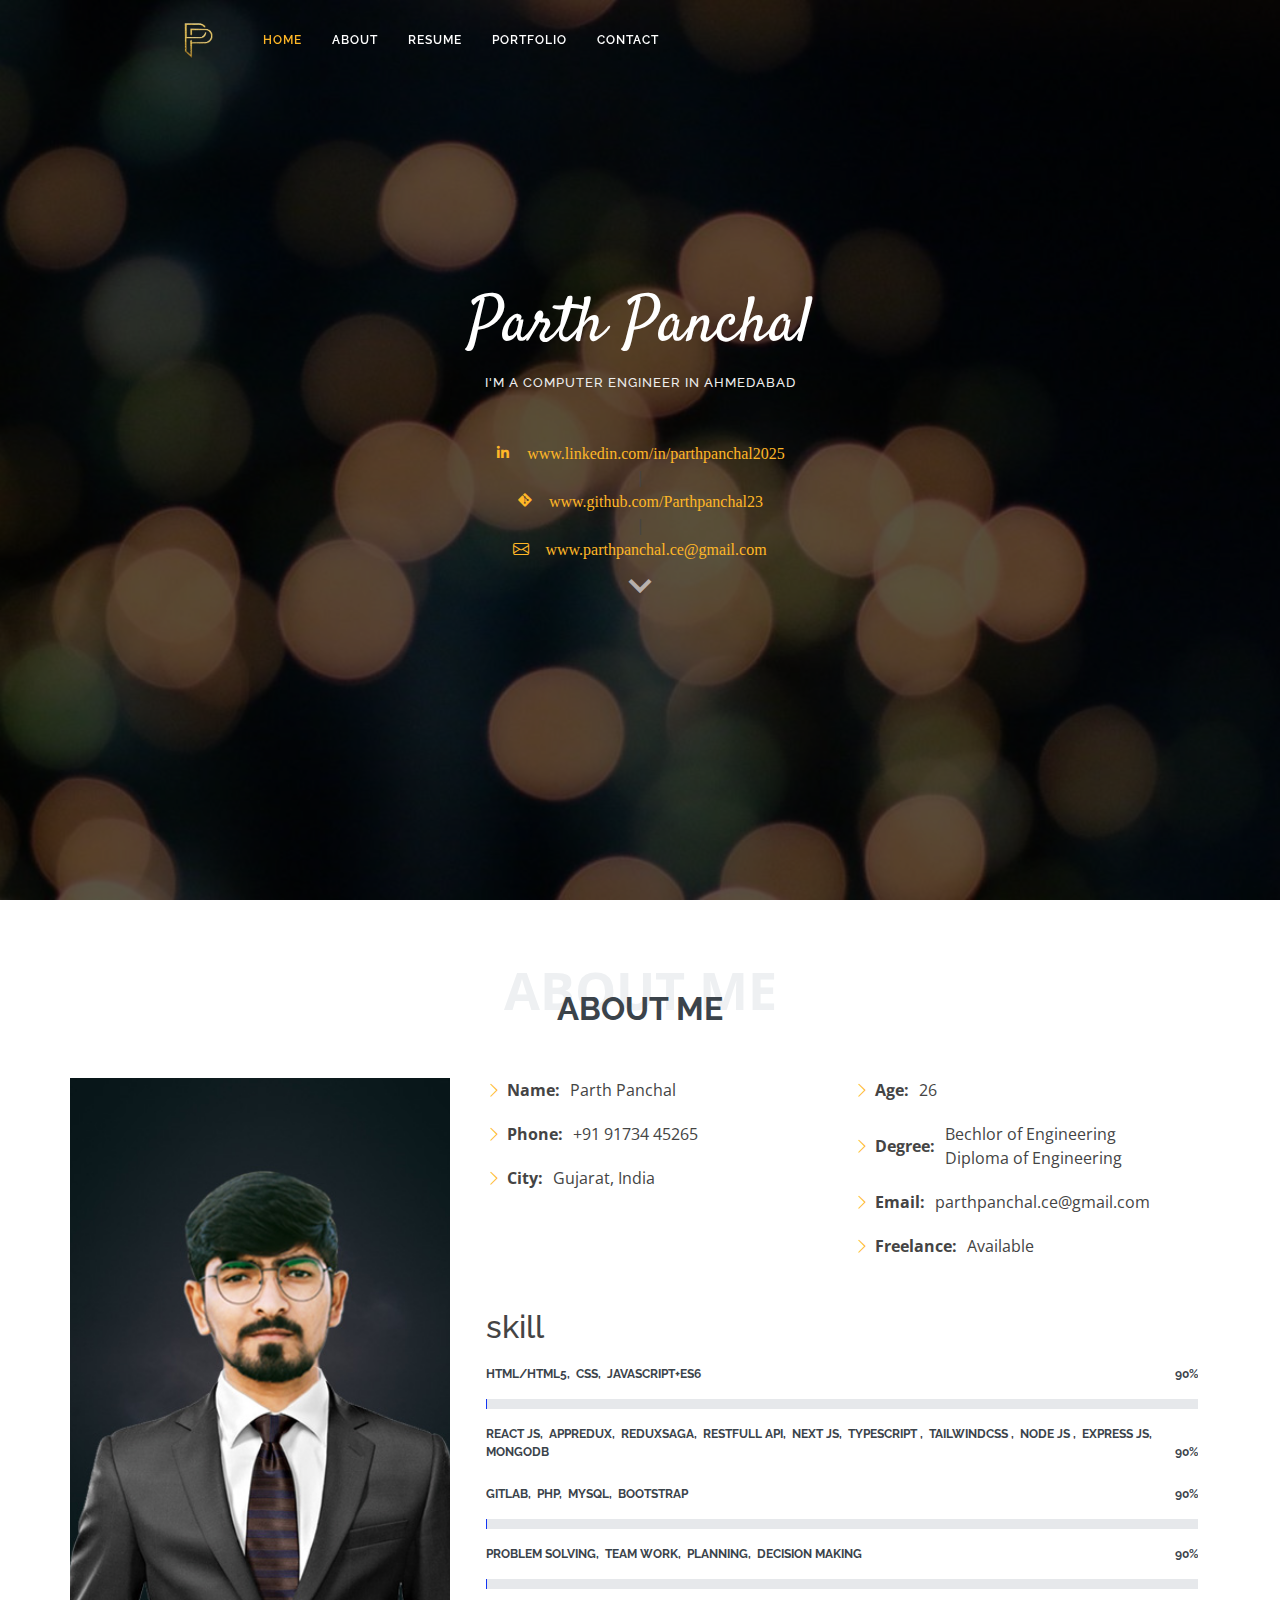
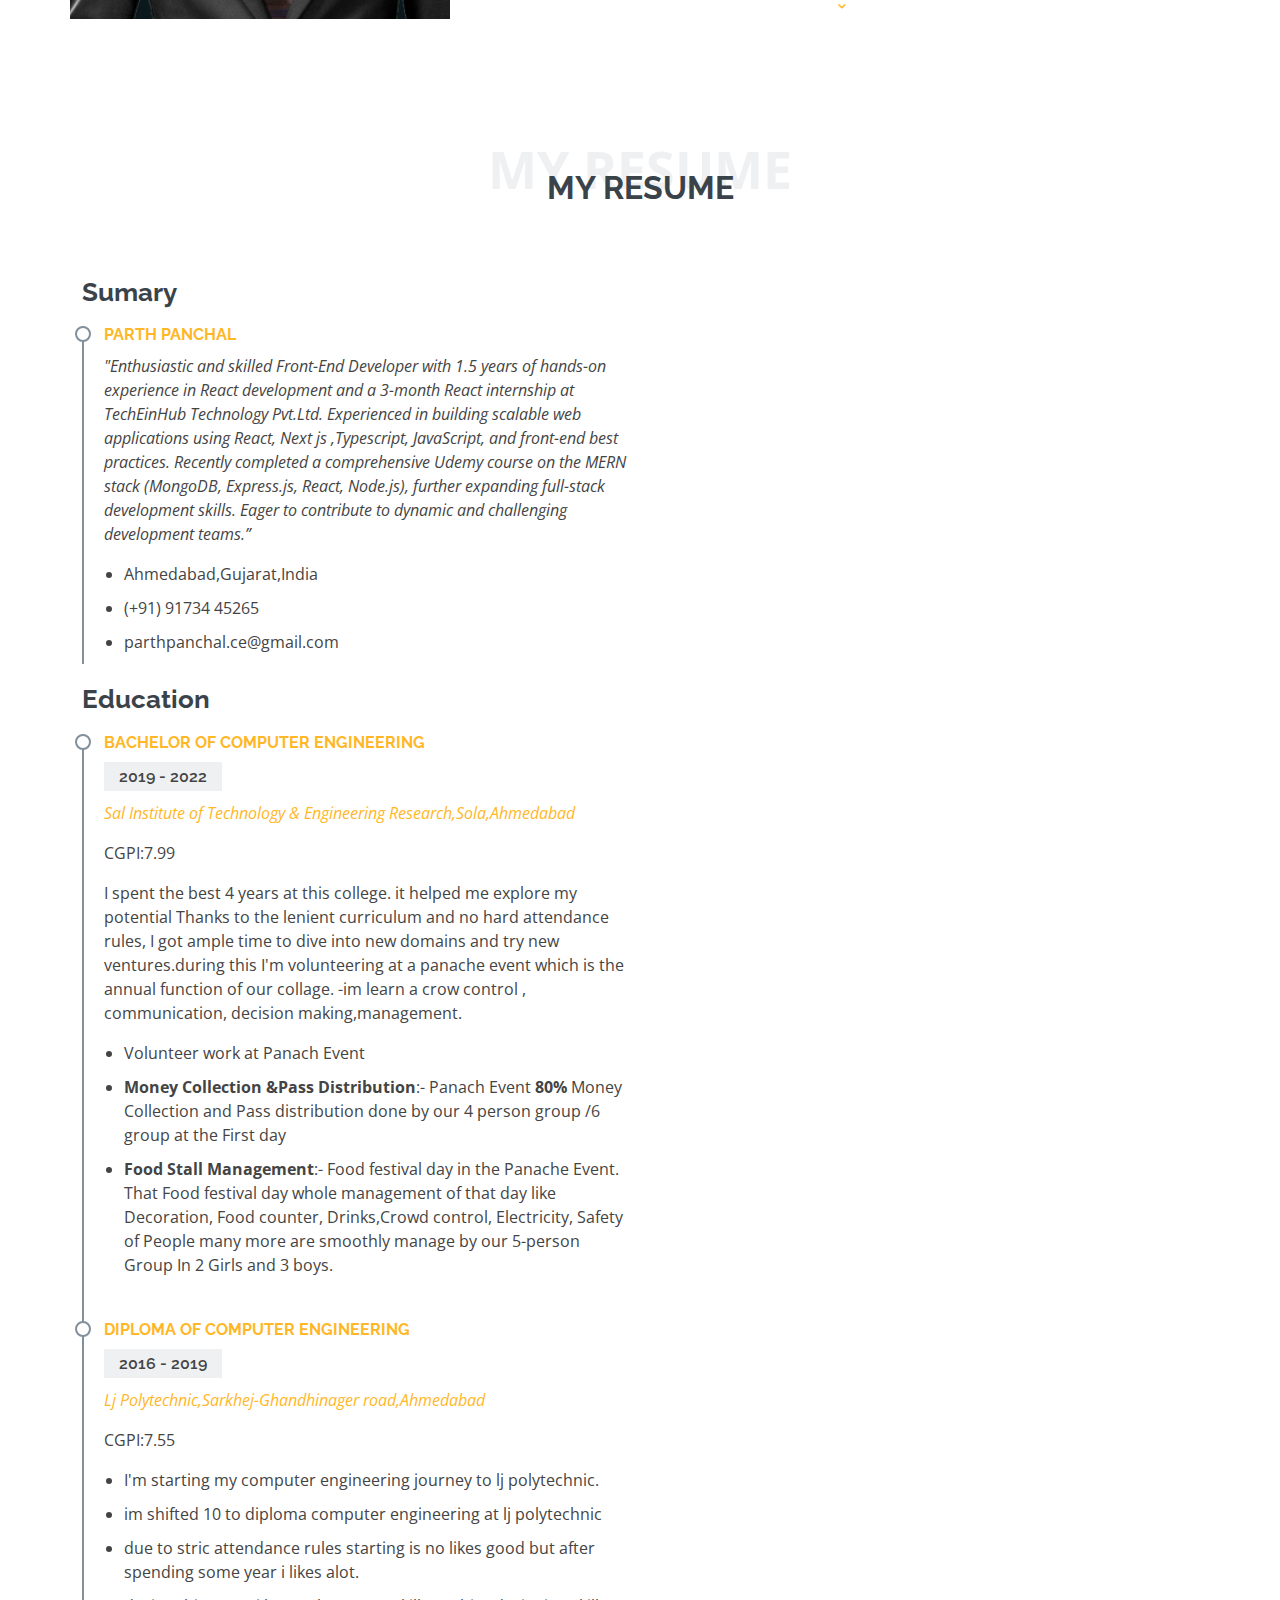
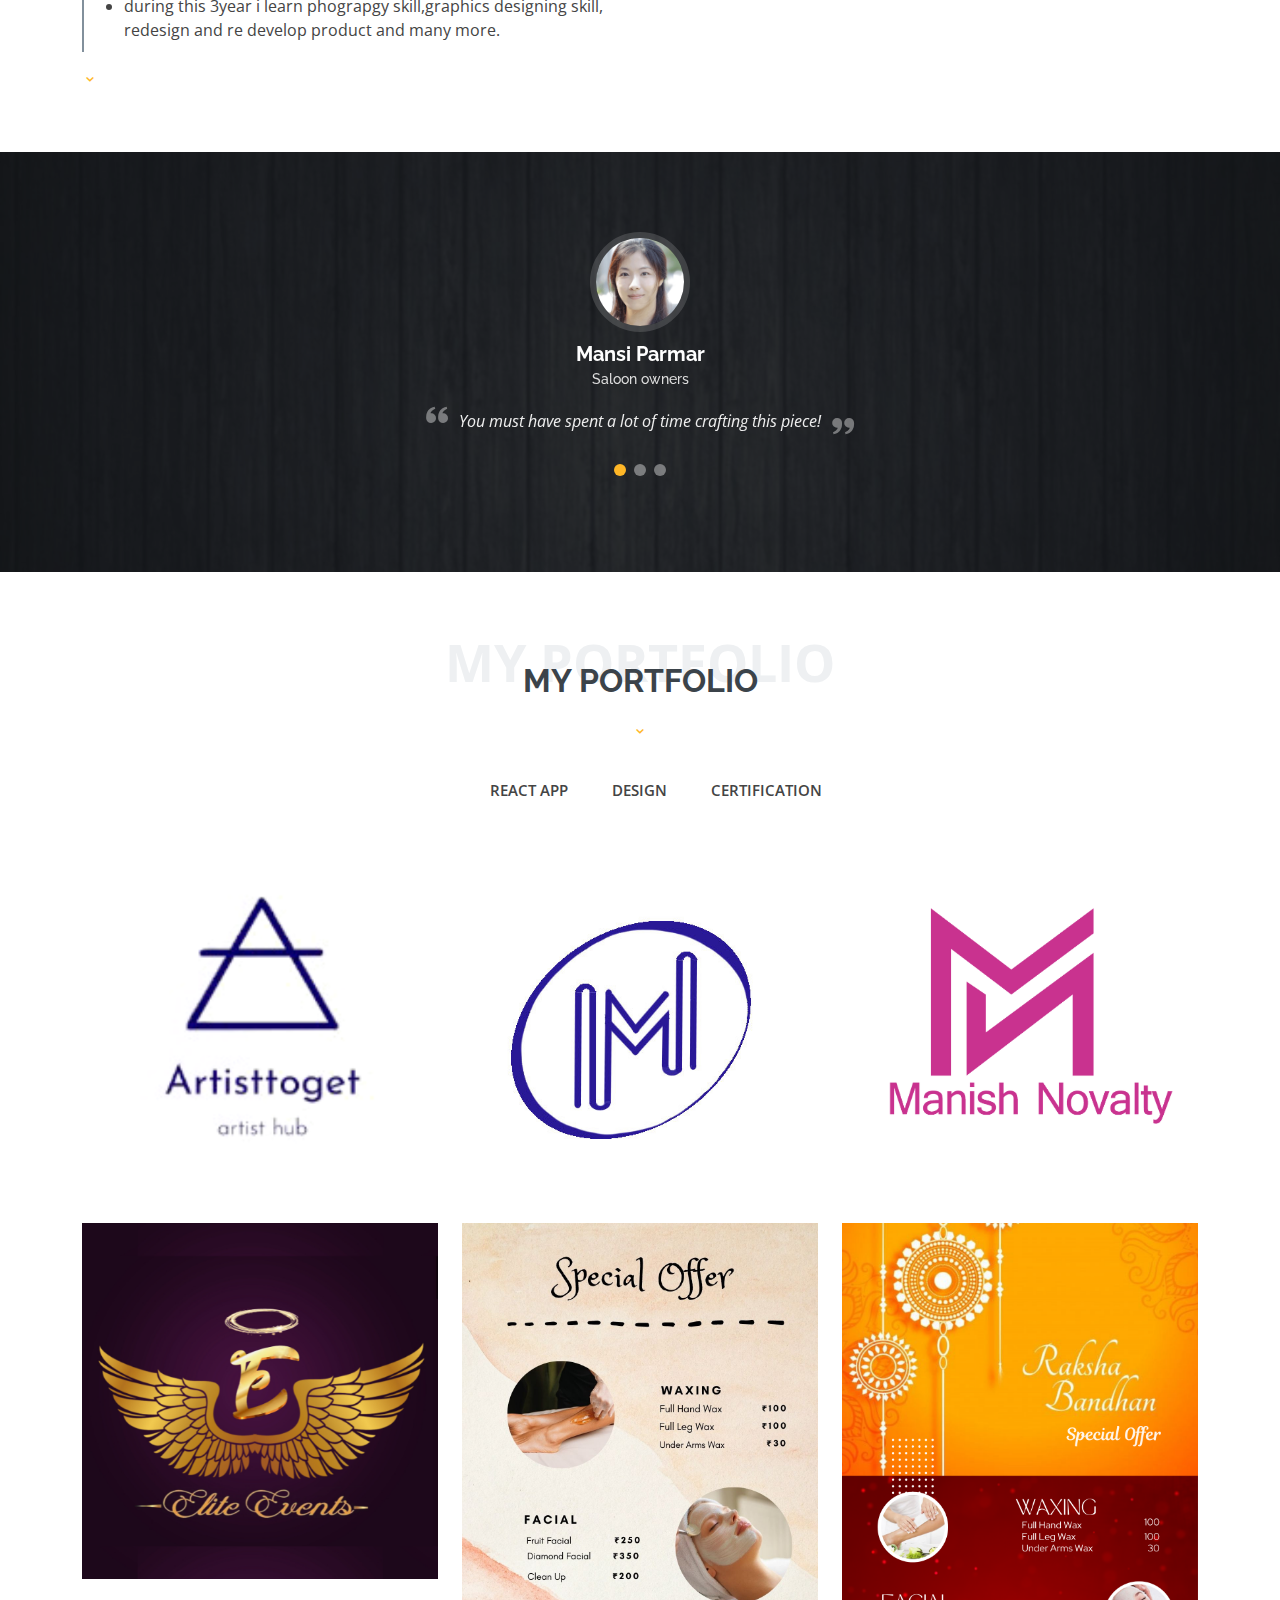
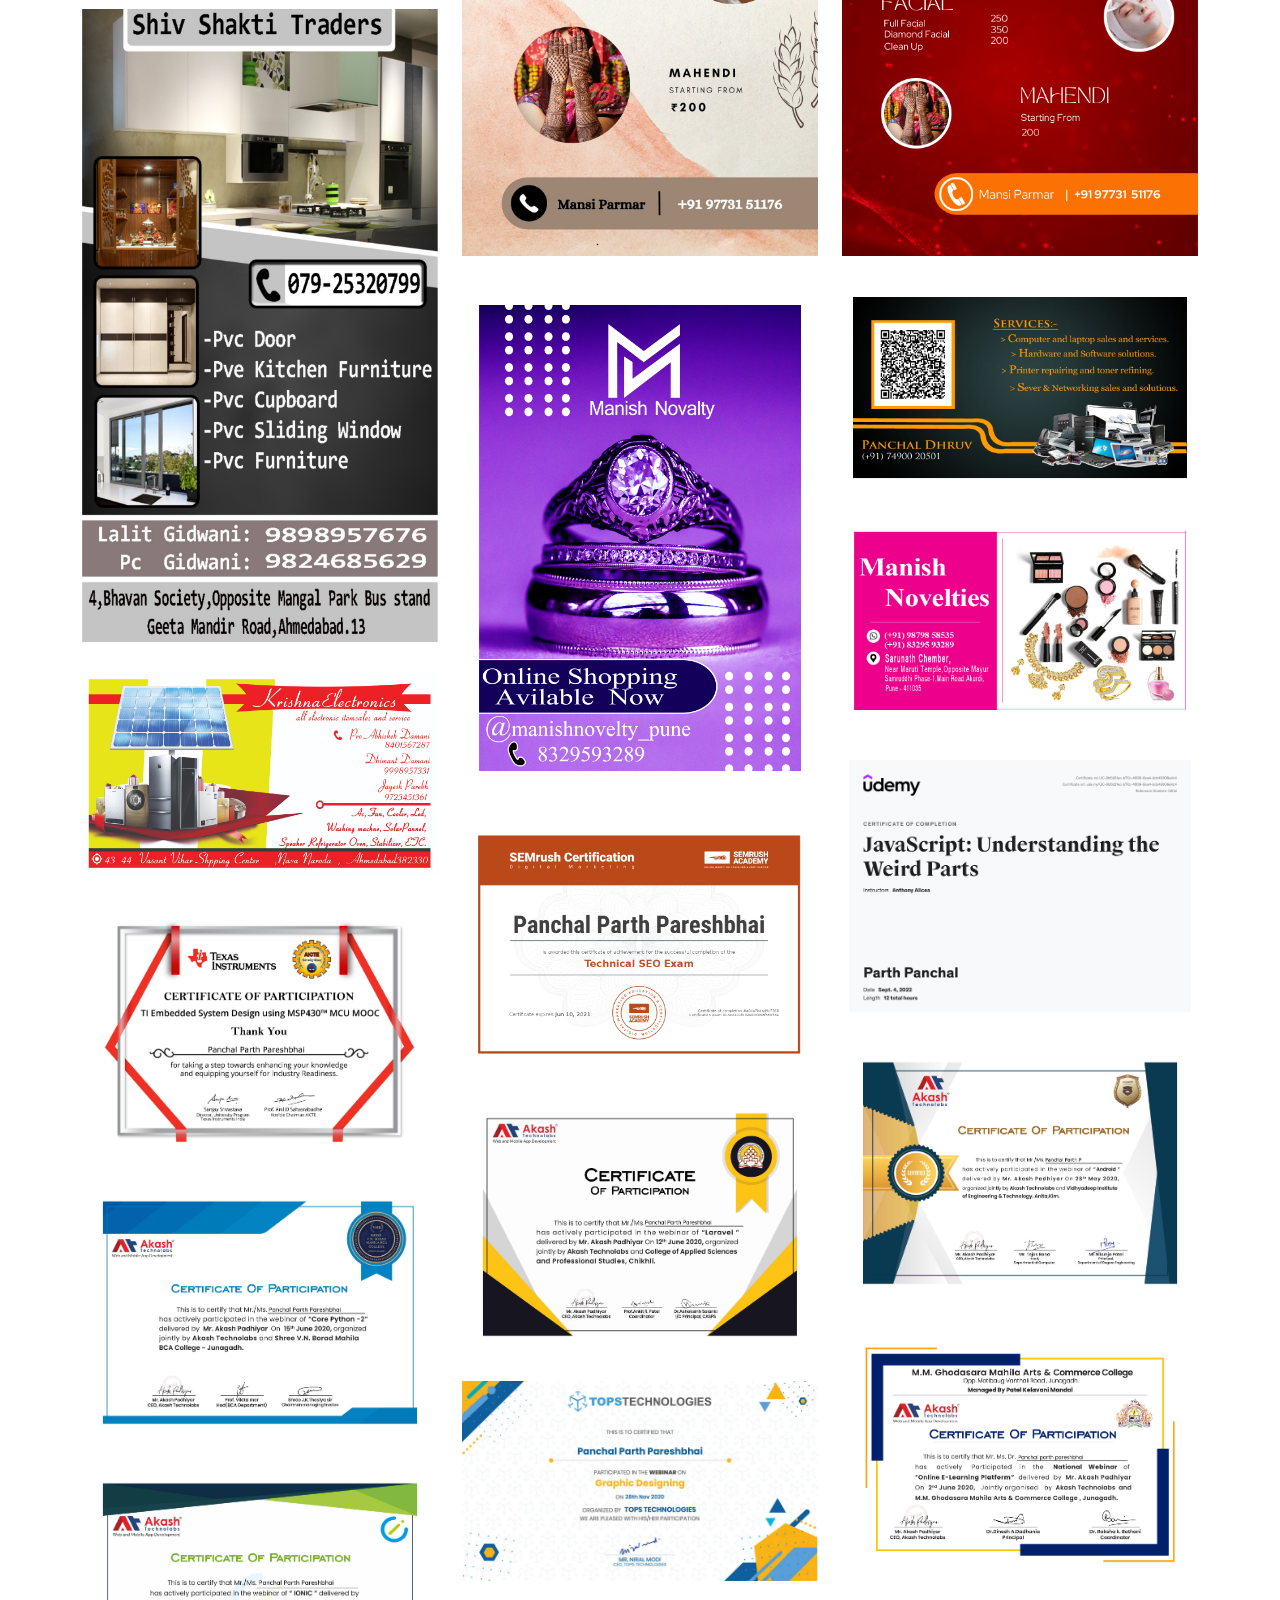
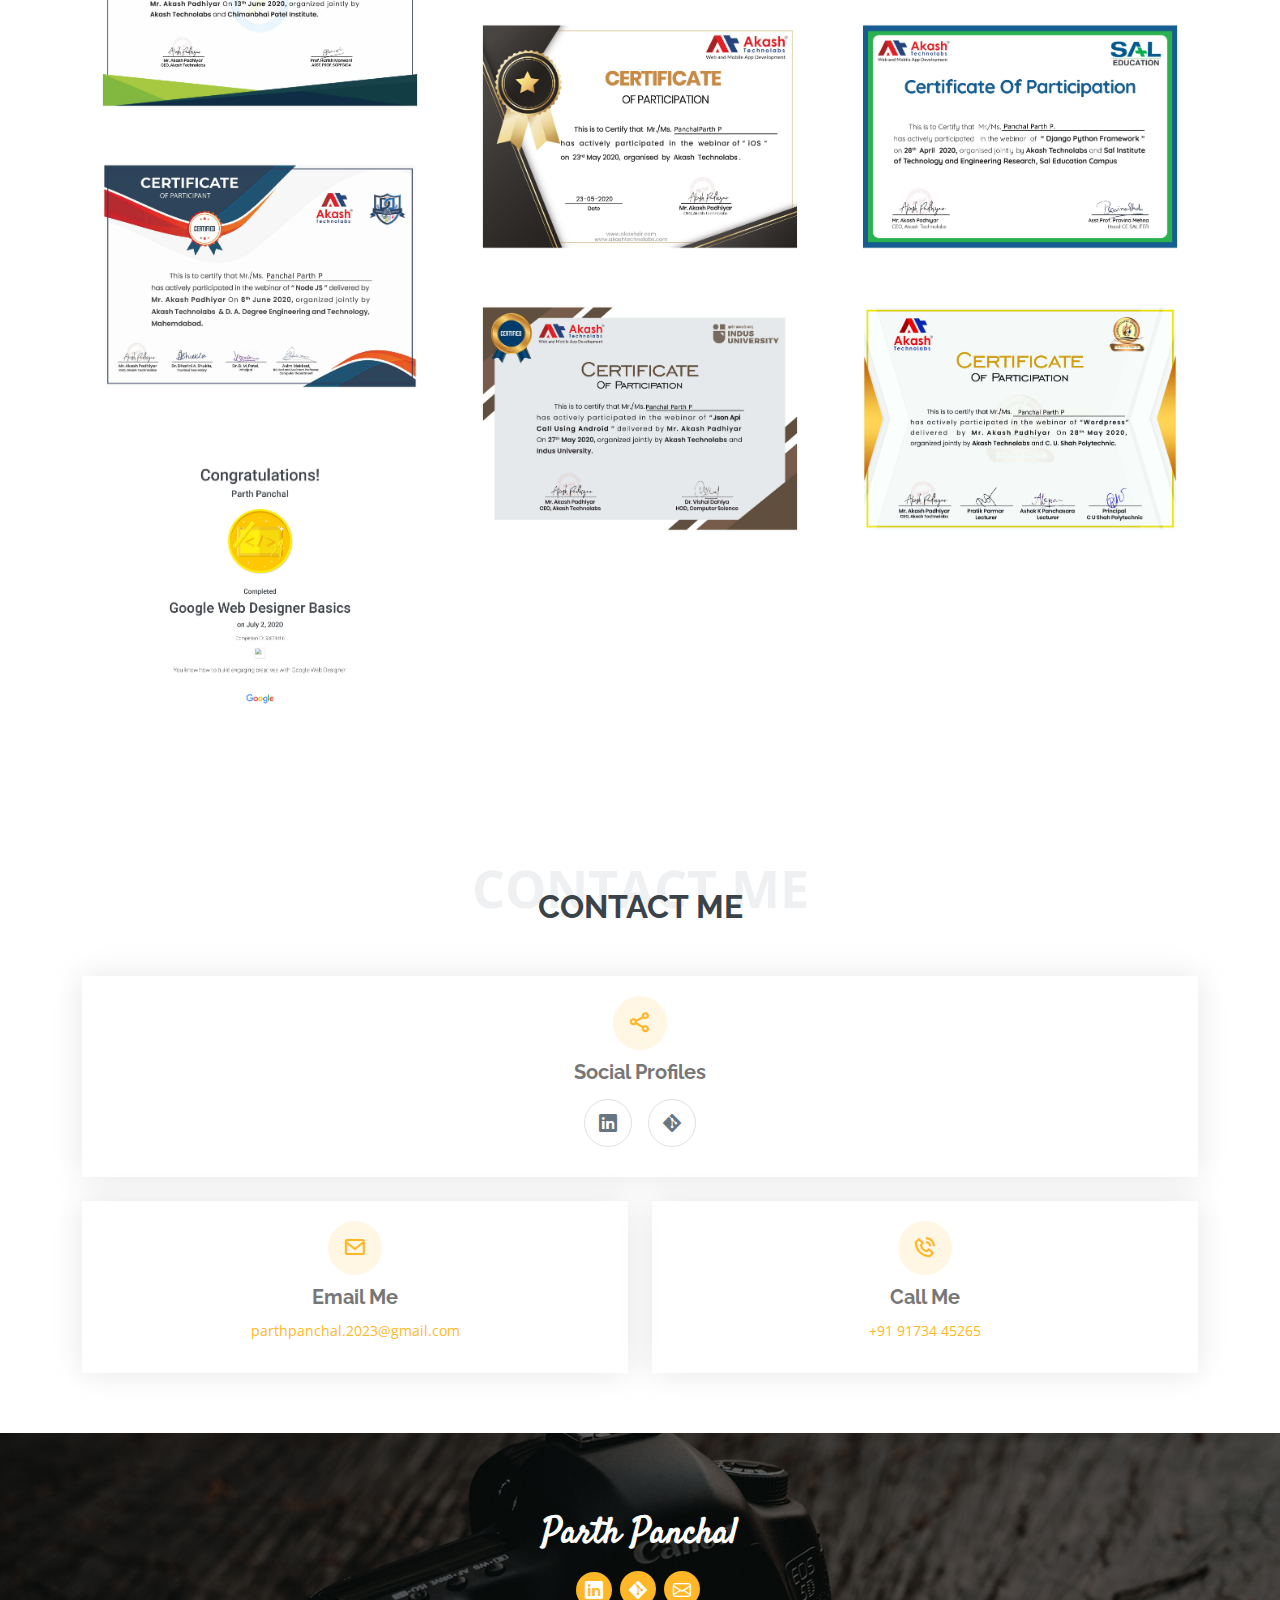
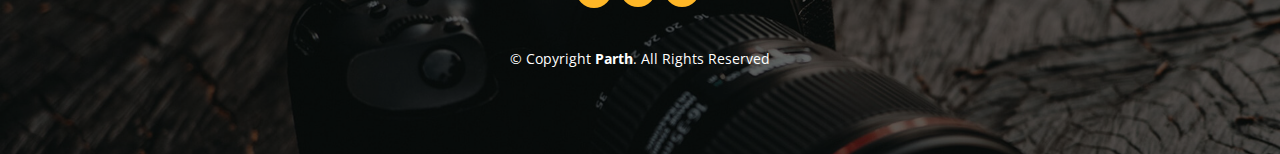
<file: index.html>
<!DOCTYPE html>
<html lang="en">
 
<head>
  <meta charset="utf-8">
  <meta content="width=device-width, initial-scale=1.0" name="viewport">

  <title>Parth Panchal</title>
  <meta content="" name="description">
  <meta content="React,NextJs,Node Js,Typescript,Javascipt,Tailwindcss,developer,Ahmedabad" name="keywords">

  <!-- Favicons -->
  <link href="assets/img/favicon.png" rel="icon">
  <link href="assets/img/apple-touch-icon.png" rel="apple-touch-icon">

  <!-- Google Fonts -->
  <link href="https://fonts.googleapis.com/css?family=Open+Sans:300,300i,400,400i,600,600i,700,700i|Raleway:300,300i,400,400i,500,500i,600,600i,700,700i|Satisfy" rel="stylesheet">

  <!-- Vendor CSS Files -->
  <link href="assets/vendor/bootstrap/css/bootstrap.min.css" rel="stylesheet">
  <link href="assets/vendor/bootstrap-icons/bootstrap-icons.css" rel="stylesheet">
  <link href="assets/vendor/boxicons/css/boxicons.min.css" rel="stylesheet">
  <link href="assets/vendor/glightbox/css/glightbox.min.css" rel="stylesheet">
  <link href="assets/vendor/swiper/swiper-bundle.min.css" rel="stylesheet">

  <!--  Main CSS File -->
  <link href="assets/css/style.css" rel="stylesheet">

</head>

<body oncontextmenu="return false">

  <!-- ======= Header ======= -->
  <header id="header" class="fixed-top d-flex justify-content-center align-items-center header-transparent">

    <nav id="navbar" class="navbar">
      <ul>
        <img src="assets/img/favicon.png" class="testimonial-img" alt="" height="10%" width="10%">
        <li><a class="nav-link scrollto active" href="#hero">Home</a></li>
        <li><a class="nav-link scrollto" href="#about">About</a></li>
        <li><a class="nav-link scrollto" href="#resume">Resume</a></li>
        <!-- <li><a class="nav-link scrollto" href="#services">Services</a></li> -->
        <li><a class="nav-link scrollto " href="#portfolio">Portfolio</a></li>
        <li><a class="nav-link scrollto" href="#contact">Contact</a></li>
      </ul>
      <i class="bi bi-list mobile-nav-toggle"></i>
    </nav><!-- .navbar -->

  </header><!-- End Header -->

  <!-- ======= Hero Section ======= -->
  <section id="hero">
    <div class="hero-container">
      <h1>Parth Panchal</h1>
      <h2>I'm a Computer Engineer In Ahmedabad</h2>
        <a href="http://www.linkedin.com/in/parthpanchal2025" class="linkedin"><i class="bx bxl-linkedin">&nbsp www.linkedin.com/in/parthpanchal2025</i></a>|
        <a href="http://github.com/Parthpanchal23" class="git"><i class="bx bxl-git">&nbsp www.github.com/Parthpanchal23</i></a>|
        <a href="mailto:www.parthpanchal.ce@gmail.com" class="gmail"><i class="bx bi-envelope">&nbsp www.parthpanchal.ce@gmail.com</i></a>
        <a href="#about" class="btn-scroll scrollto" title="Scroll Down"><i class="bx bx-chevron-down"></i></a>
       
    </div>
    
  </section><!-- End Hero -->

  <main id="main">

    <!-- ======= About Me Section ======= -->
    <section id="about" class="about">
      <div class="container">

        <div class="section-title">
          <span>About Me</span>
          <h2>About Me</h2>
      
        </div>

        <div class="row">
          <div class="image col-lg-4 d-flex align-items-stretch justify-content-center justify-content-lg-start"></div>
          <div class="col-lg-8 d-flex flex-column align-items-stretch">
            <div class="content ps-lg-4 d-flex flex-column justify-content-center">
              <div class="row">
                <div class="col-lg-6">
                  <ul>
                    <li><i class="bi bi-chevron-right"></i> <strong>Name:</strong> <span>Parth Panchal</span></li>
                    <li><i class="bi bi-chevron-right"></i> <strong>Phone:</strong> <span>+91 91734 45265</span></li>
                    <li><i class="bi bi-chevron-right"></i> <strong>City:</strong> <span>Gujarat, India</span></li>
                  </ul>
                </div>
                <div class="col-lg-6">
                  <ul>
                    <li><i class="bi bi-chevron-right"></i> <strong>Age:</strong> <span ><p id="displayDate"></p> </span>
                      <script>
                        let currentdate = new Date();
                        let BOD = new Date('2000-11-22');
                        let yeardiff = currentdate.getFullYear() - BOD.getFullYear(); 
                        document.getElementById('displayDate').innerText=`${yeardiff}`;
                      </script>
                    </li>
                    <li><i class="bi bi-chevron-right"></i> <strong>Degree:</strong> <span>Bechlor of Engineering<br>Diploma of Engineering</span></li>
                    <li><i class="bi bi-chevron-right"></i> <strong>Email:</strong> <span>parthpanchal.ce@gmail.com</span></li>
                    <li><i class="bi bi-chevron-right"></i> <strong>Freelance:</strong> <span>Available</span></li>
                  </ul>
                </div>
              </div>
             
            </div><!-- End .content-->

            <div class="skills-content ps-lg-4">

              <h2>skill</h2>
              <div class="progress">
                <span class="skill">HTML/HTML5,&nbsp Css,&nbsp Javascript+Es6 <i class="val">90%</i></span>
                <div class="progress-bar-wrap">
                  <div class="progress-bar" role="progressbar" aria-valuenow="90" aria-valuemin="0" aria-valuemax="100"></div>
                </div>
              </div>

              <div class="progress ">
                <span class="skill">React js,&nbsp Appredux,&nbsp ReduxSaga,&nbsp RestFull APi,&nbsp Next js,&nbsp Typescript ,&nbsp Tailwindcss ,&nbsp Node js ,&nbsp Express js,&nbsp Mongodb<i class="val">90%</i></span>
                <div class="progress-bar-wrap">
                  <div class="progress-bar" role="progressbar" aria-valuenow="90" aria-valuemin="0" aria-valuemax="100"></div>
                </div>
              </div>

              <div class="progress ">
                <span class="skill">Gitlab,&nbsp PHP,&nbsp Mysql,&nbsp Bootstrap<i class="val">90%</i></span>
                <div class="progress-bar-wrap">
                  <div class="progress-bar" role="progressbar" aria-valuenow="90" aria-valuemin="0" aria-valuemax="100"></div>
                </div>
              </div>

              <div class="progress ">
                <span class="skill">Problem Solving,&nbsp Team work,&nbsp Planning,&nbsp Decision Making<i class="val">90%</i></span>
                <div class="progress-bar-wrap">
                  <div class="progress-bar" role="progressbar" aria-valuenow="90" aria-valuemin="0" aria-valuemax="100"></div>
                </div>
              </div>

              <center><a href="#resume" class="btn-scroll scrollto" title="Scroll Down"><i class="bx bx-chevron-down"></i></a></center>
            </div>
            
          </div>
        </div>

      </div>
    </section><!-- End About Me Section -->

    <!-- ======= My Resume Section ======= -->
    <section id="resume" class="resume">
      <div class="container">

        <div class="section-title">
          <span>My Resume</span>
          <h2>My Resume</h2>
          <!-- <p>Sit sint consectetur velit quisquam cupiditate impedit suscipit alias</p> -->
        </div>

        <div class="row">
          <div class="col-lg-6">
            <h3 class="resume-title">Sumary</h3>
            <div class="resume-item pb-0">
              <h4>Parth Panchal</h4>
              <p><em>"Enthusiastic and skilled Front-End Developer with 1.5 years of hands-on experience in React development and a 3-month React internship at TechEinHub Technology Pvt.Ltd. Experienced in building scalable web applications using React, Next js ,Typescript, JavaScript, and front-end best practices. Recently completed a comprehensive Udemy course on the MERN stack (MongoDB, Express.js, React, Node.js), further expanding full-stack development skills. Eager to contribute to dynamic and challenging development teams.” </em></p>
              <p>
              <ul>
                <li >Ahmedabad,Gujarat,India</li>
                <li>(+91) 91734 45265</li>
                <li>parthpanchal.ce@gmail.com</li>
              </ul>
              </p>
            </div>

            <h3 class="resume-title">Education</h3>
            <div class="resume-item">
              <h4>Bachelor of Computer Engineering</h4>
              <h5>2019 - 2022</h5>
              <p><em><a href="https://www.sal.edu.in/" class="collage-link" title="Collage visiit">Sal Institute of Technology &amp; Engineering Research,Sola,Ahmedabad</a></em></p>
              <p>CGPI:7.99</p>
              <p>I spent the best 4 years at this college. it helped me explore my potential Thanks to the lenient curriculum and no hard attendance rules, I got ample time to dive into new domains and try new ventures.during this I'm volunteering at a panache event which is the annual function of our collage.
                 -im learn a crow control , communication, decision making,management.</p>
              <p><ul>
                <li>Volunteer work at Panach Event</li>
                <li><b>Money Collection &Pass Distribution</b>:- Panach Event <b>80% </b>Money Collection and Pass distribution done by our 4 person group /6 group at the First day</li>
                <li><b>Food Stall Management</b>:- Food festival day in the Panache Event. That Food festival day whole management of that day like Decoration, Food counter, Drinks,Crowd control, Electricity, Safety of People many more are smoothly manage by our 5-person Group In 2 Girls and 3 boys.</li>
              </ul></p>
            </div>
            <div class="resume-item">
              <h4>Diploma of Computer Engineering</h4>
              <h5>2016 - 2019</h5>
              <p><em><a href="https://ljku.edu.in/" class="collage-link" title="Collage visiit">Lj Polytechnic,Sarkhej-Ghandhinager road,Ahmedabad</a></em></p>
              <p>CGPI:7.55</p>
              <p>
                <ul>
                  <li>I'm starting my computer engineering journey to lj polytechnic.</li>
                  <li>im shifted 10 to diploma computer engineering at lj polytechnic </li>
                  <li> due to stric attendance rules starting is no likes good but after spending some year i likes alot.</li>
                  <li>during this 3year i learn phograpgy skill,graphics designing skill, redesign and re develop product and many more.</li>
                </ul>
              </p>
            </div>
          </div>
          <!-- <div class="col-lg-6">
            <h3 class="resume-title">Professional Experience/Internship</h3>
            <div class="resume-item">
              <h4>React js Trainee</h4>
              <h5>Jan,2022-Jun,2022</h5>
              <p><em>Ashapura softech Pvt.Ltd</em></p>
              <p>
              <ul>
                <li>Basic react concepts ,app redux, data-binding.</li>
                <li>Backend creation using  codeigniter framework in php.</li>
                <li>data fetch using axios  library.</li>
              </ul>
              </p>
            </div>
            <div class="resume-item">
              <h4>Web development Internship</h4>
              <h5>May,2021 - Jun2021</h5>
              <p><em>CreArt Solutions OPT PVT.Ltd</em></p>
              <p>
              <ul>
                <li>web development online mode internship</li>
                <li>Html,Css,Javascipt,Bootstrp-4,Core PHP</li>
                <li>After complition of inernship create Virtual Card using php</li>
              </ul>
              </p>
            </div>

            <h3 class="resume-title">Project</h3>
            <div class="resume-item">
              <h4><a href="portfolio-details.html" class="details-link" title="More Details">OM Artwork <i class="bx bx-link"></i></a></h4>
              <h5>Nov,2022 - Present</h5>
             
            </div>
            <div class="resume-item">
              <h4><a href="https://delightful-bienenstitch-6a4b1e.netlify.app" class="details-link" title="More Details">ArtistToget-Admin side <i class="bx bx-link"></i></a></h4>
              <h5>Jun,2022 - Oct,2022</h5>
              <p>Collage:-SAl</p>
              <p>Developed using html,css,React js,bootstrap for frontend and back using PHP with codeigniter frame work and Mysql database.</p>
            </div>
            
            <div class="resume-item">
              <h4><a href="portfolio-details.html" class="details-link" title="More Details">ArtistToget <i class="bx bx-link"></i></a></h4>
              <h5>Jan,2022 - May,2022</h5>
              <p><em>Ashapura softech Pvt.Ltd</em></p>
              <p>Collage:-SAl Institute of technology and engineering</p>
              <p>Developed using html,css,React js,bootstrap for frontend and back using PHPwith codeigniter frame work and Mysql database.</p>
            </div>
            
            <div class="resume-item">
              <h4><a href="portfolio-details.html" class="details-link" title="More Details">ArtistToget <i class="bx bx-link"></i></a></h4>
              <h5>May,2018 - Mar,2019</h5>
              <p><em>Silverwing Pvt.Ltd</em></p>
              <p>Collage:-Lj Polytechnic</p>
              <p>devloped using HTML,CSS,JAVASCRIPT for front-end and backdend using core PHP</p>
            </div>
          </div> -->
          <a href="#testimonials" class="btn-scroll scrollto" title="Scroll Down"><i class="bx bx-chevron-down"></i></a>
          </div>

          <div class="col-lg-6">
           
        </div>

        
      </div>
    </section><!-- End My Resume Section -->

    <!-- ======= Testimonials Section ======= -->
    <section id="testimonials" class="testimonials">
      <div class="container position-relative">

        <div class="testimonials-slider swiper" data-aos="fade-up" data-aos-delay="100">
          <div class="swiper-wrapper">

            <div class="swiper-slide">
              <div class="testimonial-item">
                <img src="assets/img/testimonials/testimonials-2.jpg" class="testimonial-img" alt="">
                <h3>Mansi Parmar</h3>
                <h4>Saloon owners</h4>
                <p>
                  <i class="bx bxs-quote-alt-left quote-icon-left"></i>
                  You must have spent a lot of time crafting this piece!
                  <i class="bx bxs-quote-alt-right quote-icon-right"></i>
                </p>
              </div>
            </div><!-- End testimonial item -->

            <div class="swiper-slide">
              <div class="testimonial-item">
                <img src="assets/img/testimonials/testimonials-5.jpg" class="testimonial-img" alt="">
                <h3>Karan Nager</h3>
                <h4>Manish Novelities</h4>
                <p>
                  <i class="bx bxs-quote-alt-left quote-icon-left"></i>
                  You are a born artist, my friend. 
                  <i class="bx bxs-quote-alt-right quote-icon-right"></i>
                </p>
              </div>
            </div><!-- End testimonial item -->

            <div class="swiper-slide">
              <div class="testimonial-item">
                <img src="assets/img/testimonials/testimonials-4.jpg" class="testimonial-img" alt="">
                <h3>Maheshbhai Panchal</h3>
                <h4>CEO of Maitry Intercool</h4>
                <p>
                  <i class="bx bxs-quote-alt-left quote-icon-left"></i>
                  Such an excellent work it is, very impressive. 
                  <i class="bx bxs-quote-alt-right quote-icon-right"></i>
                </p>
              </div>
            </div><!-- End testimonial item -->

          </div>
          <div class="swiper-pagination"></div>
        </div>

      </div>
    </section><!-- End Testimonials Section -->

    <!-- ======= My Portfolio Section ======= -->
    <section id="portfolio" class="portfolio">
      <div class="container">

        <div class="section-title">
          <span>My Portfolio</span>
          <h2>My Portfolio</h2>
          <a href="#contact" class="btn-scroll scrollto" title="Scroll Down"><i class="bx bx-chevron-down"></i></a>
          <!-- <p>Sit sint consectetur velit quisquam cupiditate impedit suscipit alias</p> -->
        </div>

        <ul id="portfolio-flters" class="d-flex justify-content-center">
          <!-- <li data-filter="*" class="filter-active">All</li> -->
          <li data-filter=".filter-app">React App</li>
          <li data-filter=".filter-card">Design</li>
          <li data-filter=".filter-certificate">Certification</li>
        </ul>

        <div class="row portfolio-container">

          <div class="col-lg-4 col-md-6 portfolio-item filter-app">
            <div class="portfolio-img"> <a href="assets/img/portfolio/ArtistToget.png" data-gallery="portfolioGallery" class="portfolio-lightbox preview-link" title="App 1"><img src="assets/img/portfolio/ArtistToget.png" class="img-fluid" alt=""></a></div>
            <div class="portfolio-info">
              <h4>React App 1</h4>
              <p>ArtistToget</p>
              <a href="portfolio-details.html" class="details-link" title="More Details"><i class="bx bx-link"></i></a>
            </div>
          </div>
          
          <div class="col-lg-4 col-md-6 portfolio-item filter-card">
            <div class="portfolio-img"> <a href="assets/img/portfolio/logo.png" data-gallery="portfolioGallery" class="portfolio-lightbox preview-link" title="Maitry Intercool Logo"><img src="assets/img/portfolio/logo.png" class="img-fluid" alt=""></a></div>
            <div class="portfolio-info">
              <h4>Maitry Intercool </h4>
              <p>Logo 1</p>
            </div>
          </div>

          <div class="col-lg-4 col-md-6 portfolio-item filter-card">
            <div class="portfolio-img"><a href="assets/img/portfolio/logo2.png" data-gallery="portfolioGallery" class="portfolio-lightbox preview-link" title="Manish Noveliety Logo"><img src="assets/img/portfolio/logo2.png" class="img-fluid" alt=""></a></div>
            <div class="portfolio-info">
              <h4>Manish Noveliety</h4>
              <p>Logo 2</p>
            </div>
          </div>

           <div class="col-lg-4 col-md-6 portfolio-item filter-card">
            <div class="portfolio-img"><a href="assets/img/portfolio/logo4.png" data-gallery="portfolioGallery" class="portfolio-lightbox preview-link" title="Elite Events Logo"><img src="assets/img/portfolio/logo4.png" class="img-fluid" alt=""></a></div>
            <div class="portfolio-info">
              <h4>Elite Events</h4>
              <p>Logo 2</p>
            </div>
          </div>

          <div class="col-lg-4 col-md-6 portfolio-item filter-card">
            <div class="portfolio-img"><a href="assets/img/portfolio/Mobile story1.png" data-gallery="portfolioGallery" class="portfolio-lightbox preview-link" title="Mobile Story1"><img src="assets/img/portfolio/Mobile story1.png" class="img-fluid" alt=""></a></div>
            <div class="portfolio-info">
              <h4>Elite Events</h4>
              <p>Mobile Story1</p>
            </div>
          </div>

          <div class="col-lg-4 col-md-6 portfolio-item filter-card">
            <div class="portfolio-img"><a href="assets/img/portfolio/Mobile story2.png" data-gallery="portfolioGallery" class="portfolio-lightbox preview-link" title="Mobile Story2"><img src="assets/img/portfolio/Mobile story2.png" class="img-fluid" alt=""></a></div>
            <div class="portfolio-info">
              <h4>Elite Events</h4>
              <p>Mobile Story2</p>
            </div>
          </div>

          <div class="col-lg-4 col-md-6 portfolio-item filter-card">
            <div class="portfolio-img"><a href="assets/img/portfolio/Mobile story3.png" data-gallery="portfolioGallery" class="portfolio-lightbox preview-link" title="Mobile Story3"><img src="assets/img/portfolio/Mobile story3.png" class="img-fluid" alt=""></a></div>
            <div class="portfolio-info">
              <h4>Elite Events</h4>
              <p>Mobile Story3</p>
            </div>
          </div>

          <div class="col-lg-4 col-md-6 portfolio-item filter-card">
            <div class="portfolio-img"><a href="assets/img/portfolio/Mobile story4.jpg" data-gallery="portfolioGallery" class="portfolio-lightbox preview-link" title="Mobile Story4"><img src="assets/img/portfolio/Mobile story4.jpg" class="img-fluid" alt=""></a></div>
            <div class="portfolio-info">
              <h4>Elite Events</h4>
              <p>Mobile Story4</p>
            </div>
          </div>

          <div class="col-lg-4 col-md-6 portfolio-item filter-card">
            <div class="portfolio-img"><a href="assets/img/portfolio/visiting card1.jpg" data-gallery="portfolioGallery" class="portfolio-lightbox preview-link" title="Card 1"><img src="assets/img/portfolio/visiting card1.jpg" class="img-fluid" alt=""></a></div>
            <div class="portfolio-info">
              <h4>Vising Card 1</h4>
              <p>Card</p>
            </div>
          </div>

          <div class="col-lg-4 col-md-6 portfolio-item filter-card">
            <div class="portfolio-img"><a href="assets/img/portfolio/visiting card2.jpg" data-gallery="portfolioGallery" class="portfolio-lightbox preview-link" title="visiting card2"><img src="assets/img/portfolio/visiting card2.jpg" class="img-fluid" alt=""></a></div>
            <div class="portfolio-info">
              <h4>Vising Card 2</h4>
              <p>Vising Card</p>
            </div>
          </div>

          <div class="col-lg-4 col-md-6 portfolio-item filter-card">
            <div class="portfolio-img">  <a href="assets/img/portfolio/visiting card3.jpg" data-gallery="portfolioGallery" class="portfolio-lightbox preview-link" title="Card 3"><img src="assets/img/portfolio/visiting card3.jpg" class="img-fluid" alt=""></a></div>
            <div class="portfolio-info">
              <h4> VisingCard 3</h4>
              <p>Card</p>
            </div>
          </div>

          <div class="col-lg-4 col-md-6 portfolio-item filter-certificate">
            <div class="portfolio-img">  <a href="assets/img/certificate/18.jpg" data-gallery="portfolioGallery" class="portfolio-lightbox preview-link" title="certificate 2"><img src="assets/img/certificate/18.jpg" class="img-fluid" alt=""></a></div>
            <div class="portfolio-info">
              <h4> Javascritp certifcate</h4>
              <p>Certificate 2</p>
            </div>
          </div>

          <div class="col-lg-4 col-md-6 portfolio-item filter-certificate">
            <div class="portfolio-img">  <a href="assets/img/certificate/17.png" data-gallery="portfolioGallery" class="portfolio-lightbox preview-link" title="certificate 1"><img src="assets/img/certificate/17.png" class="img-fluid" alt=""></a></div>
            <div class="portfolio-info">
              <h4> Technical Seo</h4>
              <p>Certificate 1</p>
            </div>
          </div>

          <div class="col-lg-4 col-md-6 portfolio-item filter-certificate">
            <div class="portfolio-img">  <a href="assets/img/certificate/1.jpg" data-gallery="portfolioGallery" class="portfolio-lightbox preview-link" title="certificate 2"><img src="assets/img/certificate/1.jpg" class="img-fluid" alt=""></a></div>
            <div class="portfolio-info">
              <h4> Embeded System design</h4>
              <p>Certificate 2</p>
            </div>
          </div>

          <div class="col-lg-4 col-md-6 portfolio-item filter-certificate">
            <div class="portfolio-img">  <a href="assets/img/certificate/2.jpg" data-gallery="portfolioGallery" class="portfolio-lightbox preview-link" title="certificate 3"><img src="assets/img/certificate/2.jpg" class="img-fluid" alt=""></a></div>
            <div class="portfolio-info">
              <h4> Android</h4>
              <p>Certificate 3</p>
            </div>
          </div>

          <div class="col-lg-4 col-md-6 portfolio-item filter-certificate">
            <div class="portfolio-img">  <a href="assets/img/certificate/3.jpg" data-gallery="portfolioGallery" class="portfolio-lightbox preview-link" title="certificate 4"><img src="assets/img/certificate/3.jpg" class="img-fluid" alt=""></a></div>
            <div class="portfolio-info">
              <h4>Laravel</h4>
              <p>Certificate 4</p>
            </div>
          </div>

          <div class="col-lg-4 col-md-6 portfolio-item filter-certificate">
            <div class="portfolio-img">  <a href="assets/img/certificate/4.jpg" data-gallery="portfolioGallery" class="portfolio-lightbox preview-link" title="certificate 5"><img src="assets/img/certificate/4.jpg" class="img-fluid" alt=""></a></div>
            <div class="portfolio-info">
              <h4>Core Python</h4>
              <p>Certificate 5</p>
            </div>
          </div>

          <div class="col-lg-4 col-md-6 portfolio-item filter-certificate">
            <div class="portfolio-img">  <a href="assets/img/certificate/5.jpg" data-gallery="portfolioGallery" class="portfolio-lightbox preview-link" title="certificate 6"><img src="assets/img/certificate/5.jpg" class="img-fluid" alt=""></a></div>
            <div class="portfolio-info">
              <h4>E Learning Plateform</h4>
              <p>Certificate 6</p>
            </div>
          </div>

          <div class="col-lg-4 col-md-6 portfolio-item filter-certificate">
            <div class="portfolio-img">  <a href="assets/img/certificate/7.jpg" data-gallery="portfolioGallery" class="portfolio-lightbox preview-link" title="certificate 6"><img src="assets/img/certificate/7.jpg" class="img-fluid" alt=""></a></div>
            <div class="portfolio-info">
              <h4>Graphics Design</h4>
              <p>Certificate 6</p>
            </div>
          </div>

          <div class="col-lg-4 col-md-6 portfolio-item filter-certificate">
            <div class="portfolio-img">  <a href="assets/img/certificate/8.jpg" data-gallery="portfolioGallery" class="portfolio-lightbox preview-link" title="certificate 7"><img src="assets/img/certificate/8.jpg" class="img-fluid" alt=""></a></div>
            <div class="portfolio-info">
              <h4>Ionic</h4>
              <p>Certificate 7</p>
            </div>
          </div>

          <div class="col-lg-4 col-md-6 portfolio-item filter-certificate">
            <div class="portfolio-img">  <a href="assets/img/certificate/9.jpg" data-gallery="portfolioGallery" class="portfolio-lightbox preview-link" title="certificate 8"><img src="assets/img/certificate/9.jpg" class="img-fluid" alt=""></a></div>
            <div class="portfolio-info">
              <h4>Django Python Framework</h4>
              <p>Certificate 8</p>
            </div>
          </div>

          <div class="col-lg-4 col-md-6 portfolio-item filter-certificate">
            <div class="portfolio-img">  <a href="assets/img/certificate/10.jpg" data-gallery="portfolioGallery" class="portfolio-lightbox preview-link" title="certificate 9"><img src="assets/img/certificate/10.jpg" class="img-fluid" alt=""></a></div>
            <div class="portfolio-info">
              <h4>Ios</h4>
              <p>Certificate 9</p>
            </div>
          </div>

          <div class="col-lg-4 col-md-6 portfolio-item filter-certificate">
            <div class="portfolio-img">  <a href="assets/img/certificate/11.jpg" data-gallery="portfolioGallery" class="portfolio-lightbox preview-link" title="certificate 10"><img src="assets/img/certificate/11.jpg" class="img-fluid" alt=""></a></div>
            <div class="portfolio-info">
              <h4>Node Js</h4>
              <p>Certificate 10</p>
            </div>
          </div>

          <div class="col-lg-4 col-md-6 portfolio-item filter-certificate">
            <div class="portfolio-img">  <a href="assets/img/certificate/12.jpg" data-gallery="portfolioGallery" class="portfolio-lightbox preview-link" title="certificate 11"><img src="assets/img/certificate/12.jpg" class="img-fluid" alt=""></a></div>
            <div class="portfolio-info">
              <h4>Wordpress</h4>
              <p>Certificate 11</p>
            </div>
          </div>

          <div class="col-lg-4 col-md-6 portfolio-item filter-certificate">
            <div class="portfolio-img">  <a href="assets/img/certificate/13.jpg" data-gallery="portfolioGallery" class="portfolio-lightbox preview-link" title="certificate 12"><img src="assets/img/certificate/13.jpg" class="img-fluid" alt=""></a></div>
            <div class="portfolio-info">
              <h4>Json Api Call using Android </h4>
              <p>Certificate 12</p>
            </div>
          </div>

          <div class="col-lg-4 col-md-6 portfolio-item filter-certificate">
            <div class="portfolio-img">  <a href="assets/img/certificate/14.jpg" data-gallery="portfolioGallery" class="portfolio-lightbox preview-link" title="certificate 13"><img src="assets/img/certificate/14.jpg" class="img-fluid" alt=""></a></div>
            <div class="portfolio-info">
              <h4>Google Web Designing Basic</h4>
              <p>Certificate 13</p>
            </div>
          </div>

        </div>

      </div>
    </section><!-- End My Portfolio Section -->


    <!-- ======= Contact Me Section ======= -->
    <section id="contact" class="contact">
      <div class="container">

        <div class="section-title">
          <span>Contact Me</span>
          <h2>Contact Me</h2>
          <!-- <p>Sit sint consectetur velit quisquam cupiditate impedit suscipit alias</p> -->
        </div>

        <div class="row">

          <div class="col-lg-12">

            <div class="row">
              <div class="col-md-12">
                <div class="info-box">
                  <i class="bx bx-share-alt"></i>
                  <h3>Social Profiles</h3>
                  <div class="social-links">
                    <!-- <a href="#" class="twitter"><i class="bi bi-twitter"></i></a> -->
                    <!-- <a href="#" class="facebook"><i class="bi bi-facebook"></i></a>
                    <a href="#" class="instagram"><i class="bi bi-instagram"></i></a> -->
                    <a href="www.linkedin.com/in/parthpanchal2025" class="linkedin"><i class="bi bi-linkedin"></i></a>
                    <a href="http://github.com/Parthpanchal23" class="git"><i class="bi bi-git"></i></a>
                  </div>
                </div>
              </div>
              <div class="col-md-6">
                <div class="info-box mt-4">
                  <i class="bx bx-envelope"></i>
                  <h3>Email Me</h3>
                  <p><a href="mail:+parthpanchal.ce@gmail.com">parthpanchal.2023@gmail.com</a></p>
                </div>
              </div>
              <div class="col-md-6">
                <div class="info-box mt-4">
                  <i class="bx bx-phone-call"></i>
                  <h3>Call Me</h3>
                  <p><a href=”tel:+91-9173445265″>+91 91734 45265</a></p>
                </div>
              </div>
            </div>

          </div>
<!-- 
          <div class="col-lg-6">
            <form action="forms/contact.php" method="post" role="form" class="php-email-form">
              <div class="row">
                <div class="col-md-6 form-group">
                  <input type="text" name="name" class="form-control" id="name" placeholder="Your Name" required>
                </div>
                <div class="col-md-6 form-group mt-3 mt-md-0">
                  <input type="email" class="form-control" name="email" id="email" placeholder="Your Email" required>
                </div>
              </div>
              <div class="form-group mt-3">
                <input type="text" class="form-control" name="subject" id="subject" placeholder="Subject" required>
              </div>
              <div class="form-group mt-3">
                <textarea class="form-control" name="message" rows="6" placeholder="Message" required></textarea>
              </div>
              <div class="my-3">
                <div class="loading">Loading</div>
                <div class="error-message"></div>
                <div class="sent-message">Your message has been sent. Thank you!</div>
              </div>
              <div class="text-center"><button type="submit" disabled>Send Message</button></div>
            </form>
          </div> -->

        </div>

      </div>
    </section><!-- End Contact Me Section -->

  </main><!-- End #main -->

  <!-- ======= Footer ======= -->
  <footer id="footer">
    <div class="container">
      <h3>Parth Panchal</h3>
      <div class="social-links">
        <!-- <a href="#" class="twitter"><i class="bx bxl-twitter"></i></a>
        <a href="#" class="facebook"><i class="bx bxl-facebook"></i></a>
        <a href="#" class="instagram"><i class="bx bxl-instagram"></i></a> -->
        <a href="www.linkedin.com/in/parthpanchal2000" class="linkedin"><i class="bi bi-linkedin"></i></a>
        <a href="https://gitlab.com/ParthPanchal2000" class="git"><i class="bx bi-git"></i></a>
        <a href="www.parthpanchal2023@gamil.com" class="gmail"><i class="bx bi-envelope"></i></a>
      </div>
      <div class="copyright">
        &copy; Copyright <strong><span>Parth</span></strong>. All Rights Reserved
      </div>
     
    </div>
  </footer><!-- End Footer -->

  <a href="#" class="back-to-top d-flex align-items-center justify-content-center"><i class="bi bi-arrow-up-short"></i></a>

  <!-- Vendor JS Files -->
  <script src="assets/vendor/purecounter/purecounter_vanilla.js"></script>
  <script src="assets/vendor/bootstrap/js/bootstrap.bundle.min.js"></script>
  <script src="assets/vendor/glightbox/js/glightbox.min.js"></script>
  <script src="assets/vendor/isotope-layout/isotope.pkgd.min.js"></script>
  <script src="assets/vendor/swiper/swiper-bundle.min.js"></script>
  <script src="assets/vendor/waypoints/noframework.waypoints.js"></script>
  <script src="assets/vendor/php-email-form/validate.js"></script>

  <!-- Template Main JS File -->
  <script src="assets/js/main.js"></script>

</body>

</html>
</file>
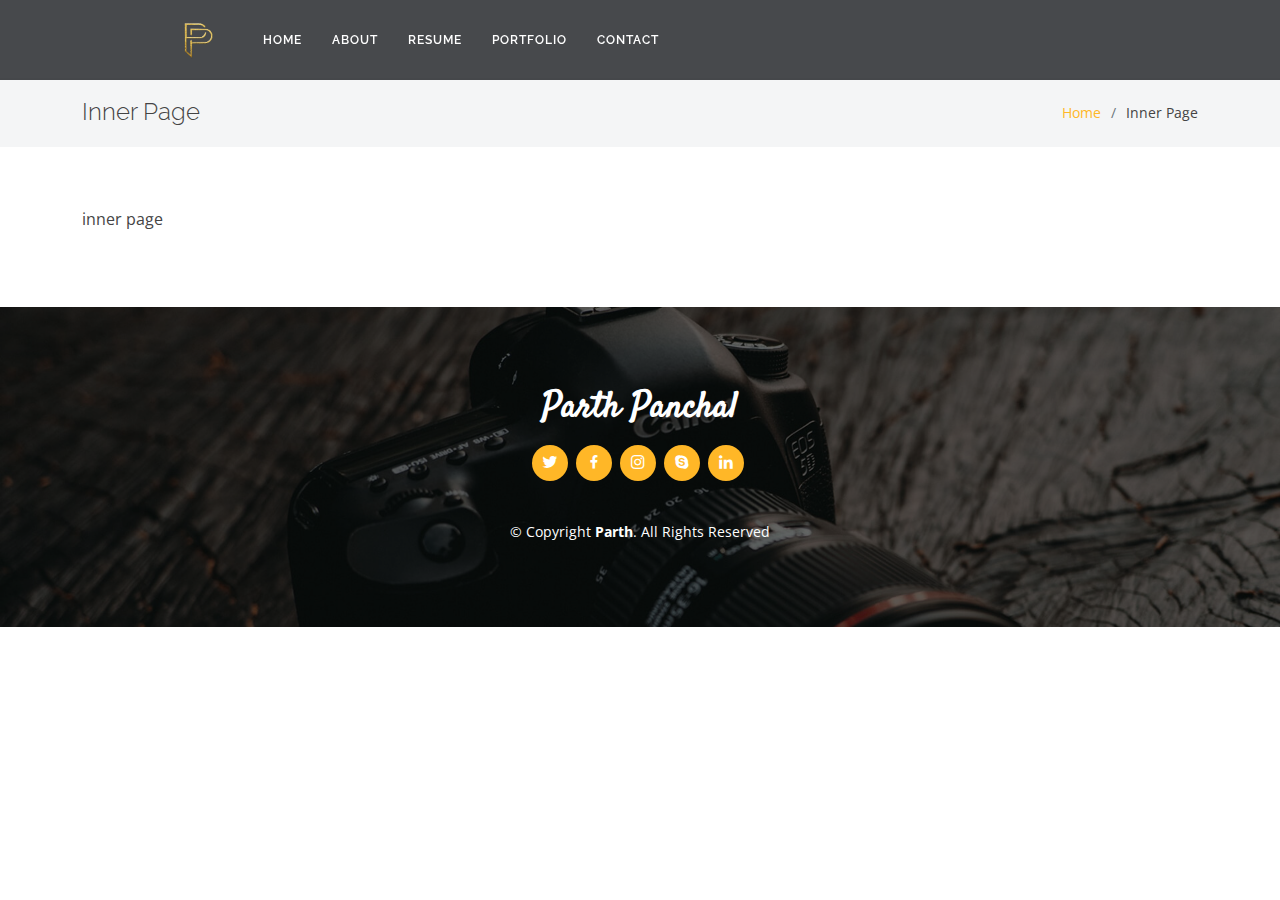
<file: inner-page.html>
<!DOCTYPE html>
<html lang="en">

<head>
  <meta charset="utf-8">
  <meta content="width=device-width, initial-scale=1.0" name="viewport">

  <title>Parth Panchal</title>
  <meta content="" name="description">
  <meta content="" name="keywords">

  <!-- Favicons -->
  <link href="assets/img/favicon.png" rel="icon">
  <link href="assets/img/apple-touch-icon.png" rel="apple-touch-icon">

  <!-- Google Fonts -->
  <link href="https://fonts.googleapis.com/css?family=Open+Sans:300,300i,400,400i,600,600i,700,700i|Raleway:300,300i,400,400i,500,500i,600,600i,700,700i|Satisfy" rel="stylesheet">

  <!-- Vendor CSS Files -->
  <link href="assets/vendor/bootstrap/css/bootstrap.min.css" rel="stylesheet">
  <link href="assets/vendor/bootstrap-icons/bootstrap-icons.css" rel="stylesheet">
  <link href="assets/vendor/boxicons/css/boxicons.min.css" rel="stylesheet">
  <link href="assets/vendor/glightbox/css/glightbox.min.css" rel="stylesheet">
  <link href="assets/vendor/swiper/swiper-bundle.min.css" rel="stylesheet">

  <!-- Template Main CSS File -->
  <link href="assets/css/style.css" rel="stylesheet">

</head>

<body oncontextmenu="return false">

  <!-- ======= Header ======= -->
  <header id="header" class="fixed-top d-flex justify-content-center align-items-center ">

    <nav id="navbar" class="navbar">
      <ul>
        <img src="assets/img/favicon.png" class="testimonial-img" alt="" height="10%" width="10%">
        <li><a class="nav-link scrollto " href="index.html">Home</a></li>
        <li><a class="nav-link scrollto" href="index.html#about">About</a></li>
        <li><a class="nav-link scrollto" href="index.html#resume">Resume</a></li>
        <li><a class="nav-link scrollto " href="index.html#portfolio">Portfolio</a></li>
        <li><a class="nav-link scrollto" href="index.html#contact">Contact</a></li>
      </ul>
      <i class="bi bi-list mobile-nav-toggle"></i>
    </nav><!-- .navbar -->

  </header><!-- End Header -->

  <main id="main">

    <!-- ======= Breadcrumbs ======= -->
    <section class="breadcrumbs">
      <div class="container">

        <div class="d-flex justify-content-between align-items-center">
          <h2>Inner Page</h2>
          <ol>
            <li><a href="index.html">Home</a></li>
            <li>Inner Page</li>
          </ol>
        </div>

      </div>
    </section><!-- End Breadcrumbs -->

    <section class="inner-page">
      <div class="container">
        <p>
          inner page 
        </p>
      </div>
    </section>

  </main><!-- End #main -->

  <!-- ======= Footer ======= -->
  <footer id="footer">
    <div class="container">
      <h3>Parth Panchal</h3>
      
      <div class="social-links">
        <a href="#" class="twitter"><i class="bx bxl-twitter"></i></a>
        <a href="#" class="facebook"><i class="bx bxl-facebook"></i></a>
        <a href="#" class="instagram"><i class="bx bxl-instagram"></i></a>
        <a href="#" class="google-plus"><i class="bx bxl-skype"></i></a>
        <a href="#" class="linkedin"><i class="bx bxl-linkedin"></i></a>
      </div>
      <div class="copyright">
        &copy; Copyright <strong><span>Parth</span></strong>. All Rights Reserved
      </div>
      <div class="credits">
        
      </div>
    </div>
  </footer><!-- End Footer -->

  <a href="#" class="back-to-top d-flex align-items-center justify-content-center"><i class="bi bi-arrow-up-short"></i></a>

  <!-- Vendor JS Files -->
  <script src="assets/vendor/purecounter/purecounter_vanilla.js"></script>
  <script src="assets/vendor/bootstrap/js/bootstrap.bundle.min.js"></script>
  <script src="assets/vendor/glightbox/js/glightbox.min.js"></script>
  <script src="assets/vendor/isotope-layout/isotope.pkgd.min.js"></script>
  <script src="assets/vendor/swiper/swiper-bundle.min.js"></script>
  <script src="assets/vendor/waypoints/noframework.waypoints.js"></script>
  <script src="assets/vendor/php-email-form/validate.js"></script>

  <!-- Template Main JS File -->
  <script src="assets/js/main.js"></script>

</body>

</html>
</file>
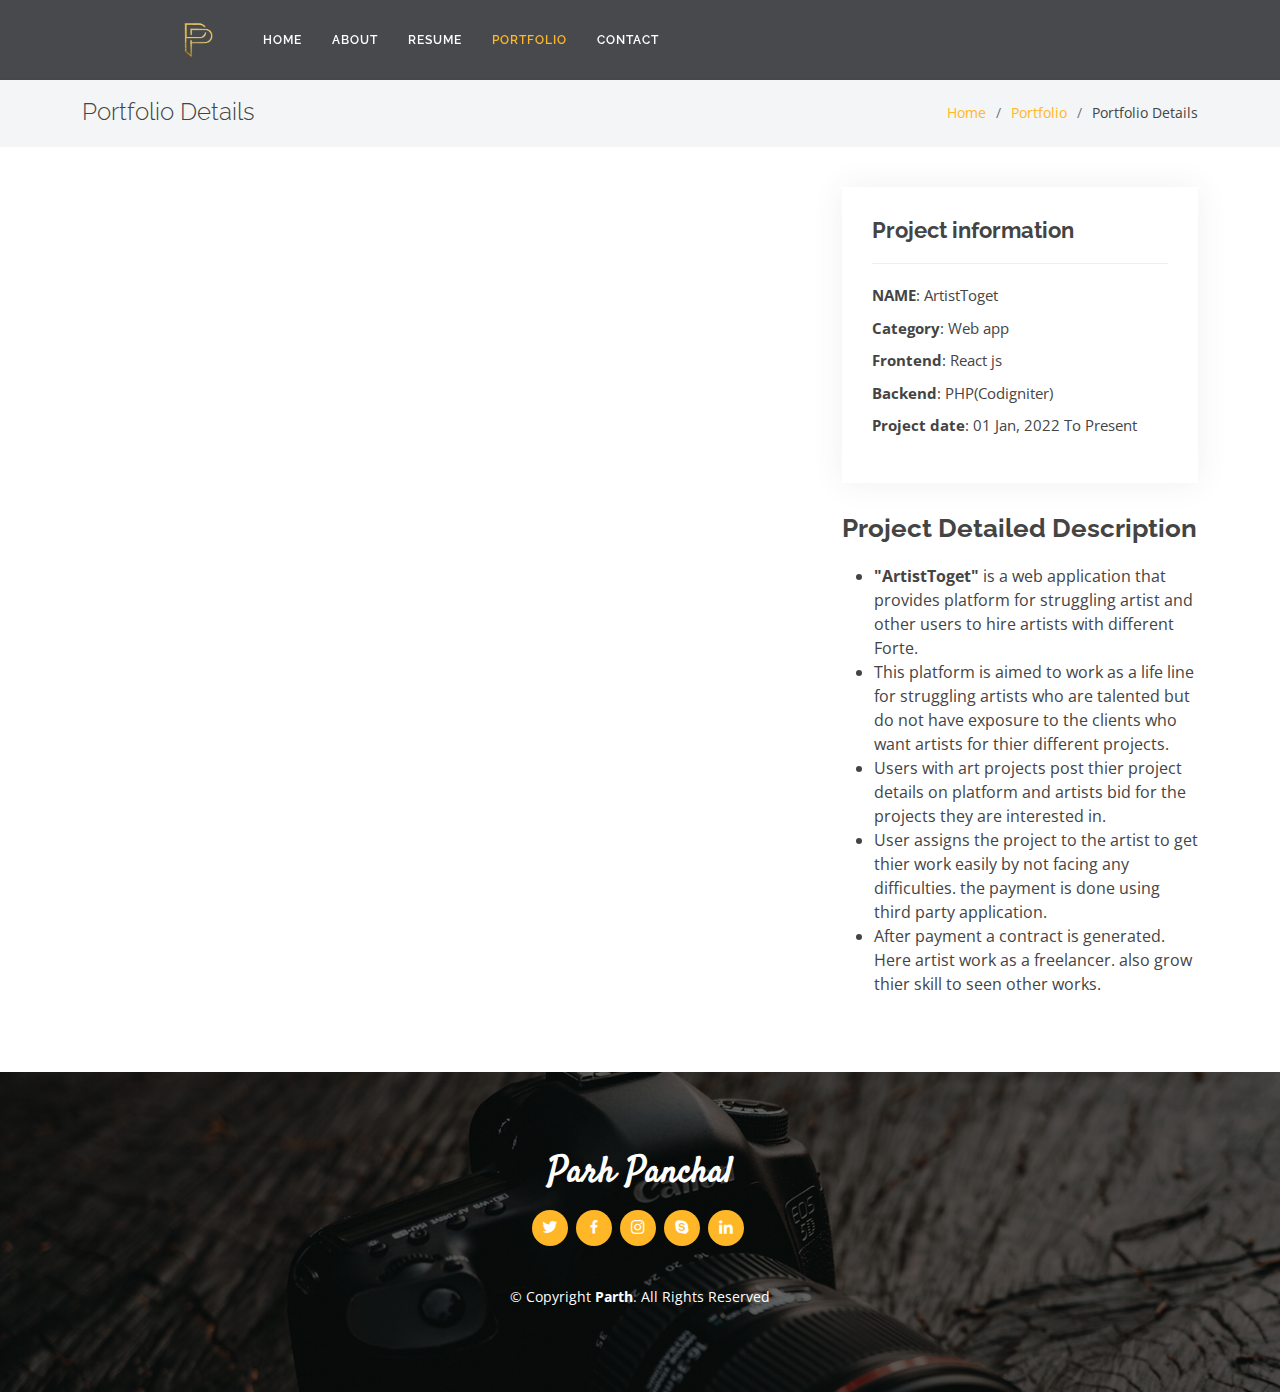
<file: portfolio-details.html>
<!DOCTYPE html>
<html lang="en">

<head>
  <meta charset="utf-8">
  <meta content="width=device-width, initial-scale=1.0" name="viewport">

  <title>Portfolio Details</title>
  <meta content="" name="description">
  <meta content="" name="keywords">

  <!-- Favicons -->
  <link href="assets/img/favicon.png" rel="icon">
  <link href="assets/img/apple-touch-icon.png" rel="apple-touch-icon">

  <!-- Google Fonts -->
  <link href="https://fonts.googleapis.com/css?family=Open+Sans:300,300i,400,400i,600,600i,700,700i|Raleway:300,300i,400,400i,500,500i,600,600i,700,700i|Satisfy" rel="stylesheet">

  <!-- Vendor CSS Files -->
  <link href="assets/vendor/bootstrap/css/bootstrap.min.css" rel="stylesheet">
  <link href="assets/vendor/bootstrap-icons/bootstrap-icons.css" rel="stylesheet">
  <link href="assets/vendor/boxicons/css/boxicons.min.css" rel="stylesheet">
  <link href="assets/vendor/glightbox/css/glightbox.min.css" rel="stylesheet">
  <link href="assets/vendor/swiper/swiper-bundle.min.css" rel="stylesheet">

  <!-- Template Main CSS File -->
  <link href="assets/css/style.css" rel="stylesheet">

</head>

<body oncontextmenu="return false">

  <!-- ======= Header ======= -->
  <header id="header" class="fixed-top d-flex justify-content-center align-items-center ">

    <nav id="navbar" class="navbar">
      <ul>
        <img src="assets/img/favicon.png" class="testimonial-img" alt="" height="10%" width="10%">
        <li><a class="nav-link scrollto " href="index.html">Home</a></li>
        <li><a class="nav-link scrollto" href="index.html#about">About</a></li>
        <li><a class="nav-link scrollto" href="index.html#resume">Resume</a></li>
        <li><a class="nav-link scrollto active" href="index.html#portfolio">Portfolio</a></li>
        <li><a class="nav-link scrollto" href="index.html#contact">Contact</a></li>
      </ul>
      <i class="bi bi-list mobile-nav-toggle"></i>
    </nav><!-- .navbar -->

  </header><!-- End Header -->

  <main id="main">

    <!-- ======= Breadcrumbs Section ======= -->
    <section class="breadcrumbs">
      <div class="container">

        <div class="d-flex justify-content-between align-items-center">
          <h2>Portfolio Details</h2>
          <ol>
            <li><a href="index.html">Home</a></li>
            <li><a href="portfolio.html">Portfolio</a></li>
            <li>Portfolio Details</li>
          </ol>
        </div>

      </div>
    </section><!-- Breadcrumbs Section -->

    <!-- ======= Portfolio Details Section ======= -->
    <section id="portfolio-details" class="portfolio-details">
      <div class="container">

        <div class="row gy-4">

          <div class="col-lg-8">
            <iframe src="https://docs.google.com/presentation/d/19jjXibMHQeXdhs96NEYRBOzskswD-DoI/edit?usp=sharing&ouid=111079486992447736161&rtpof=true&sd=true" style="width:700px; height:500px;" frameborder="0"></iframe>
            <!-- <div class="portfolio-details-slider swiper">
              <div class="swiper-wrapper align-items-center">

                <div class="swiper-slide">
                  <img src="assets/img/portfolio/portfolio-details-1.jpg" alt="">
                </div>

                <div class="swiper-slide">
                  <img src="assets/img/portfolio/portfolio-details-2.jpg" alt="">
                </div>

                <div class="swiper-slide">
                  <img src="assets/img/portfolio/portfolio-details-3.jpg" alt="">
                </div>

              </div>
              <div class="swiper-pagination"></div>
            </div> -->
          </div>

          <div class="col-lg-4">
            <div class="portfolio-info">
              <h3>Project information</h3>
              <ul>
                <li><strong>NAME</strong>: ArtistToget</li>
                <li><strong>Category</strong>: Web app</li>
                <li><strong>Frontend</strong>: React js</li>
                <li><strong>Backend</strong>: PHP(Codigniter)</li>
                <li><strong>Project date</strong>: 01 Jan, 2022 To Present</li>
                <!-- <li><strong>Project URL</strong>: <a href="#">www.example.com</a></li> -->
              </ul>
            </div>
            <div class="portfolio-description">
              <h2>Project Detailed Description</h2>
              <p>
                <ul>
                  <li><b>"ArtistToget" </b> is a web application that provides platform for struggling artist and other users to hire artists with different Forte. </li>
                  <li>This platform is aimed to work as a life line for struggling artists who are talented but do not have exposure to the clients who want artists for thier different projects.</li>
                  <li>Users with art projects post thier project details on platform and artists bid for the projects they are interested in.</li>
                  <li>User assigns the project to the artist to get thier work easily by not facing any difficulties. the payment is done using third party application. </li>
                  <li>After payment a contract is generated. Here artist work as a freelancer. also grow thier skill to seen other works.</li>
</ul>
              </p>
            </div>
          </div>

        </div>

      </div>
    </section><!-- End Portfolio Details Section -->

  </main><!-- End #main -->

  <!-- ======= Footer ======= -->
  <footer id="footer">
    <div class="container">
      <h3>Parh Panchal</h3>
     
      <div class="social-links">
        <a href="#" class="twitter"><i class="bx bxl-twitter"></i></a>
        <a href="#" class="facebook"><i class="bx bxl-facebook"></i></a>
        <a href="#" class="instagram"><i class="bx bxl-instagram"></i></a>
        <a href="#" class="google-plus"><i class="bx bxl-skype"></i></a>
        <a href="#" class="linkedin"><i class="bx bxl-linkedin"></i></a>
      </div>
      <div class="copyright">
        &copy; Copyright <strong><span>Parth</span></strong>. All Rights Reserved
      </div>
      <div class="credits">
        
      </div>
    </div>
  </footer><!-- End Footer -->

  <a href="#" class="back-to-top d-flex align-items-center justify-content-center"><i class="bi bi-arrow-up-short"></i></a>

  <!-- Vendor JS Files -->
  <script src="assets/vendor/purecounter/purecounter_vanilla.js"></script>
  <script src="assets/vendor/bootstrap/js/bootstrap.bundle.min.js"></script>
  <script src="assets/vendor/glightbox/js/glightbox.min.js"></script>
  <script src="assets/vendor/isotope-layout/isotope.pkgd.min.js"></script>
  <script src="assets/vendor/swiper/swiper-bundle.min.js"></script>
  <script src="assets/vendor/waypoints/noframework.waypoints.js"></script>
  <script src="assets/vendor/php-email-form/validate.js"></script>

  <!-- Template Main JS File -->
  <script src="assets/js/main.js"></script>

</body>

</html>
</file>
<file: assets/css/style.css>
/**
* Template Name: Laura - v4.8.1
* Template URL: https://bootstrapmade.com/laura-free-creative-bootstrap-theme/
* Author: BootstrapMade.com
* License: https://bootstrapmade.com/license/
*/

/*--------------------------------------------------------------
# General
--------------------------------------------------------------*/
body {
  font-family: "Open Sans", sans-serif;
  color: #444444;
}

a {
  color: #ffb727;
  text-decoration: none;
}

a:hover {
  color: #ffc85a;
  text-decoration: none;
}

h1,
h2,
h3,
h4,
h5,
h6 {
  font-family: "Raleway", sans-serif;
}

/*--------------------------------------------------------------
# Back to top button
--------------------------------------------------------------*/
.back-to-top {
  position: fixed;
  visibility: hidden;
  opacity: 0;
  right: 15px;
  bottom: 15px;
  z-index: 996;
  background: #ffb727;
  width: 40px;
  height: 40px;
  border-radius: 4px;
  transition: all 0.4s;
}

.back-to-top i {
  font-size: 28px;
  color: #fff;
  line-height: 0;
}

.back-to-top:hover {
  background: #ffc550;
  color: #fff;
}

.back-to-top.active {
  visibility: visible;
  opacity: 1;
}

/*--------------------------------------------------------------
# Header
--------------------------------------------------------------*/
#header {
  z-index: 997;
  transition: all 0.5s;
  height: 80px;
  background: rgba(25, 28, 31, 0.8);
}

#header.header-transparent {
  background: transparent;
}

#header.header-scrolled {
  height: 60px;
  background: rgba(25, 28, 31, 0.8);
}

/*--------------------------------------------------------------
# Navigation Menu
--------------------------------------------------------------*/
/**
* Desktop Navigation 
*/
.navbar {
  padding: 0;
}

.navbar ul {
  margin: 0;
  padding: 0;
  display: flex;
  list-style: none;
  align-items: center;
}

.navbar li {
  position: relative;
}

.navbar a,
.navbar a:focus {
  display: flex;
  align-items: center;
  justify-content: space-between;
  padding: 10px 15px;
  color: #fff;
  white-space: nowrap;
  transition: 0.3s;
  font-size: 12px;
  font-family: "Raleway", sans-serif;
  text-transform: uppercase;
  font-weight: 600;
  letter-spacing: 1px;
}

.navbar a i,
.navbar a:focus i {
  font-size: 12px;
  line-height: 0;
  margin-left: 5px;
}

.navbar a:hover,
.navbar .active,
.navbar .active:focus,
.navbar li:hover>a {
  color: #ffb727;
}

.navbar .dropdown ul {
  display: block;
  position: absolute;
  left: 14px;
  top: calc(100% + 30px);
  margin: 0;
  padding: 10px 0;
  z-index: 99;
  opacity: 0;
  visibility: hidden;
  background: #fff;
  box-shadow: 0px 0px 30px rgba(127, 137, 161, 0.25);
  transition: 0.3s;
  border-radius: 4px;
}

.navbar .dropdown ul li {
  min-width: 200px;
}

.navbar .dropdown ul a {
  padding: 10px 20px;
  font-size: 14px;
  text-transform: none;
  font-weight: 400;
  color: #3b434a;
  letter-spacing: 1px;
}

.navbar .dropdown ul a i {
  font-size: 12px;
}

.navbar .dropdown ul a:hover,
.navbar .dropdown ul .active:hover,
.navbar .dropdown ul li:hover>a {
  color: #ffb727;
}

.navbar .dropdown:hover>ul {
  opacity: 1;
  top: 100%;
  visibility: visible;
}

.navbar .dropdown .dropdown ul {
  top: 0;
  left: calc(100% - 30px);
  visibility: hidden;
}

.navbar .dropdown .dropdown:hover>ul {
  opacity: 1;
  top: 0;
  left: 100%;
  visibility: visible;
}

@media (max-width: 1366px) {
  .navbar .dropdown .dropdown ul {
    left: -90%;
  }

  .navbar .dropdown .dropdown:hover>ul {
    left: -100%;
  }
}

/**
* Mobile Navigation 
*/
.mobile-nav-toggle {
  color: #fff;
  font-size: 28px;
  cursor: pointer;
  display: none;
  line-height: 0;
  transition: 0.5s;
}

@media (max-width: 991px) {
  .mobile-nav-toggle {
    display: block;
  }

  .navbar ul {
    display: none;
  }
}

.navbar-mobile {
  position: fixed;
  overflow: hidden;
  top: 0;
  right: 0;
  left: 0;
  bottom: 0;
  background: rgba(36, 41, 46, 0.9);
  transition: 0.3s;
  z-index: 999;
}

.navbar-mobile .mobile-nav-toggle {
  position: absolute;
  top: 15px;
  right: 15px;
}

.navbar-mobile ul {
  display: block;
  position: absolute;
  top: 55px;
  right: 15px;
  bottom: 15px;
  left: 15px;
  padding: 10px 0;
  border-radius: 10px;
  background-color: #fff;
  overflow-y: auto;
  transition: 0.3s;
}

.navbar-mobile a,
.navbar-mobile a:focus {
  padding: 10px 20px;
  font-size: 14px;
  color: #3b434a;
}

.navbar-mobile a:hover,
.navbar-mobile .active,
.navbar-mobile li:hover>a {
  color: #ffb727;
}

.navbar-mobile .getstarted,
.navbar-mobile .getstarted:focus {
  margin: 15px;
}

.navbar-mobile .dropdown ul {
  position: static;
  display: none;
  margin: 10px 20px;
  padding: 10px 0;
  z-index: 99;
  opacity: 1;
  visibility: visible;
  background: #fff;
  box-shadow: 0px 0px 30px rgba(127, 137, 161, 0.25);
}

.navbar-mobile .dropdown ul li {
  min-width: 200px;
}

.navbar-mobile .dropdown ul a {
  padding: 10px 20px;
}

.navbar-mobile .dropdown ul a i {
  font-size: 12px;
}

.navbar-mobile .dropdown ul a:hover,
.navbar-mobile .dropdown ul .active:hover,
.navbar-mobile .dropdown ul li:hover>a {
  color: #ffb727;
}

.navbar-mobile .dropdown>.dropdown-active {
  display: block;
}

/*--------------------------------------------------------------
# Hero Section
--------------------------------------------------------------*/
#hero {
  width: 100%;
  height: 100vh;
  background: url("../img/hero-bg.jpg") top right;
  background-size: cover;
  position: relative;
}

#hero:before {
  content: "";
  background: rgba(0, 0, 0, 0.65);
  position: absolute;
  bottom: 0;
  top: 0;
  left: 0;
  right: 0;
}

#hero .hero-container {
  position: absolute;
  bottom: 0;
  top: 0;
  left: 0;
  right: 0;
  display: flex;
  justify-content: center;
  align-items: center;
  flex-direction: column;
  padding: 0 15px;
}

#hero h1 {
  margin: 0 0 10px 0;
  font-size: 64px;
  font-family: "Satisfy", serif;
  color: #fff;
}

#hero h2 {
  color: #eee;
  margin-bottom: 50px;
  font-size: 13px;
  font-weight: 500;
  letter-spacing: 1px;
  text-transform: uppercase;
}

#hero .btn-scroll {
  transition: 0.4s;
  color: rgba(255, 255, 255, 0.6);
  animation: up-down 1s ease-in-out infinite alternate-reverse both;
}

#hero .btn-scroll i {
  font-size: 48px;
}

#hero .btn-scroll:hover {
  color: #ffb727;
}

@media (min-width: 1024px) {
  #hero {
    background-attachment: fixed;
  }
}

@media (max-width: 575px) {
  #hero h1 {
    font-size: 40px;
  }

  #hero h2 {
    text-align: center;
    margin-bottom: 30px;
  }
}

@-webkit-keyframes up-down {
  0% {
    transform: translateY(5px);
  }

  100% {
    transform: translateY(-5px);
  }
}

@keyframes up-down {
  0% {
    transform: translateY(5px);
  }

  100% {
    transform: translateY(-5px);
  }
}

/*--------------------------------------------------------------
# Sections General
--------------------------------------------------------------*/
section {
  padding: 60px 0;
}

.section-bg {
  background-color: white;
}

.section-title {
  text-align: center;
  padding: 30px 0;
  position: relative;
}

.section-title h2 {
  font-size: 32px;
  font-weight: 700;
  text-transform: uppercase;
  margin-bottom: 20px;
  padding-bottom: 0;
  color: #3b434a;
  position: relative;
  z-index: 2;
}

.section-title span {
  position: absolute;
  top: 30px;
  color: #eef0f2;
  left: 0;
  right: 0;
  z-index: 1;
  font-weight: 700;
  font-size: 52px;
  text-transform: uppercase;
  line-height: 0;
}

.section-title p {
  margin-bottom: 0;
  position: relative;
  z-index: 2;
}

@media (max-width: 575px) {
  .section-title h2 {
    font-size: 28px;
    margin-bottom: 15px;
  }

  .section-title span {
    font-size: 38px;
  }
}

/*--------------------------------------------------------------
# Breadcrumbs
--------------------------------------------------------------*/
.breadcrumbs {
  padding: 20px 0;
  background-color: #f4f5f6;
  min-height: 40px;
  margin-top: 78px;
}

@media (max-width: 992px) {
  .breadcrumbs {
    margin-top: 60px;
  }
}

.breadcrumbs h2 {
  font-size: 24px;
  font-weight: 300;
  margin: 0;
}

@media (max-width: 992px) {
  .breadcrumbs h2 {
    margin: 0 0 10px 0;
  }
}

.breadcrumbs ol {
  display: flex;
  flex-wrap: wrap;
  list-style: none;
  padding: 0;
  margin: 0;
  font-size: 14px;
}

.breadcrumbs ol li+li {
  padding-left: 10px;
}

.breadcrumbs ol li+li::before {
  display: inline-block;
  padding-right: 10px;
  color: #6c757d;
  content: "/";
}

@media (max-width: 768px) {
  .breadcrumbs .d-flex {
    display: block !important;
  }

  .breadcrumbs ol {
    display: block;
  }

  .breadcrumbs ol li {
    display: inline-block;
  }
}

/*--------------------------------------------------------------
# About Me
--------------------------------------------------------------*/
.about .content h3 {
  font-weight: 700;
  font-size: 26px;
  color: #3b434a;
  text-transform: uppercase;
}

.about .content ul {
  list-style: none;
  padding: 0;
}

.about .content ul li {
  margin-bottom: 20px;
  display: flex;
  align-items: center;
}

.about .content ul strong {
  margin-right: 10px;
}

.about .content ul i {
  font-size: 16px;
  margin-right: 5px;
  color: #ffb727;
  line-height: 0;
}

.about .content p:last-child {
  margin-bottom: 0;
}

.about .content .count-box {
  width: 100%;
}

.about .content .count-box i {
  display: block;
  font-size: 36px;
  color: #ffb727;
  float: left;
  line-height: 0;
}

.about .content .count-box span {
  font-size: 36px;
  line-height: 30px;
  display: block;
  font-weight: 700;
  color: #3b434a;
  margin-left: 50px;
}

.about .content .count-box p {
  padding: 15px 0 0 0;
  margin: 0 0 0 50px;
  font-family: "Raleway", sans-serif;
  font-size: 14px;
  color: #5d6a75;
}

.about .content .count-box a {
  font-weight: 600;
  display: block;
  margin-top: 20px;
  color: #5d6a75;
  font-size: 15px;
  font-family: "Satisfy", serif;
  transition: ease-in-out 0.3s;
}

.about .content .count-box a:hover {
  color: #82909c;
}

.about .image {
  background: url("../img/me.jpg") center center no-repeat;
  background-size: cover;
  min-height: 500px;
}

.about .skills-content {
  margin-top: 30px;
}

.about .skills-content .progress {
  height: 60px;
  display: block;
  background: none;
  border-radius: 0 ;
}

.about .skills-content .progress .skill {
  padding: 10px 0;
  margin: 0 0 6px 0;
  text-transform: uppercase;
  display: block;
  font-weight: 700;
  font-family: "Raleway", sans-serif;
  color: #3b434a;
}

.about .skills-content .progress .skill .val {
  float: right;
  font-style: normal;
}

.about .skills-content .progress-bar-wrap {
  background: #e6e8eb;
}

.about .skills-content .progress-bar {
  width: 1px;
  height: 10px;
  transition: 0.9s;
  background-color: #1335f3;
}

/*--------------------------------------------------------------
# My Resume
--------------------------------------------------------------*/
.resume .resume-title {
  font-size: 26px;
  font-weight: 700;
  margin-top: 20px;
  margin-bottom: 20px;
  color: #3b434a;
}

.resume .resume-item {
  padding: 0 0 20px 20px;
  margin-top: -2px;
  border-left: 2px solid #82909c;
  position: relative;
}

.resume .resume-item h4 {
  line-height: 18px;
  font-size: 16px;
  font-weight: 700;
  text-transform: uppercase;
  color: #ffb727;
  margin-bottom: 10px;
}

.resume .resume-item h5 {
  font-size: 16px;
  background: #eef0f2;
  padding: 5px 15px;
  display: inline-block;
  font-weight: 600;
  margin-bottom: 10px;
}

.resume .resume-item ul {
  padding-left: 20px;
}

.resume .resume-item ul li {
  padding-bottom: 10px;
}

.resume .resume-item:last-child {
  padding-bottom: 0;
}

.resume .resume-item::before {
  content: "";
  position: absolute;
  width: 16px;
  height: 16px;
  border-radius: 50px;
  left: -9px;
  top: 0;
  background: #fff;
  border: 2px solid #82909c;
}

/*--------------------------------------------------------------
# My Services
--------------------------------------------------------------*/
.services .icon-box {
  padding: 30px;
  position: relative;
  overflow: hidden;
  background: #fff;
  box-shadow: 0 10px 29px 0 rgba(68, 88, 144, 0.1);
  transition: all 0.3s ease-in-out;
  text-align: center;
  border: 1px solid #fff;
}

.services .icon {
  margin: 0 auto 20px auto;
  padding-top: 17px;
  display: inline-block;
  text-align: center;
  border-radius: 50%;
  width: 72px;
  height: 72px;
  background: #fff4df;
}

.services .icon i {
  font-size: 36px;
  line-height: 1;
  color: #ffb727;
}

.services .title {
  font-weight: 700;
  margin-bottom: 15px;
  font-size: 18px;
}

.services .title a {
  color: #111;
  transition: 0.3s;
}

.services .description {
  font-size: 15px;
  line-height: 28px;
  margin-bottom: 0;
}

.services .icon-box:hover {
  border-color: #ffb727;
}

.services .icon-box:hover .title a {
  color: #ffb727;
}

/*--------------------------------------------------------------
# Testimonials
--------------------------------------------------------------*/
.testimonials {
  padding: 80px 0;
  background: url("../img/testimonials-bg.jpg") no-repeat;
  background-position: center center;
  background-size: cover;
  position: relative;
}

.testimonials::before {
  content: "";
  position: absolute;
  left: 0;
  right: 0;
  top: 0;
  bottom: 0;
  background: rgba(14, 16, 17, 0.7);
}

.testimonials .section-header {
  margin-bottom: 40px;
}

.testimonials .testimonials-carousel,
.testimonials .testimonials-slider {
  overflow: hidden;
}

.testimonials .testimonial-item {
  text-align: center;
  color: #fff;
}

.testimonials .testimonial-item .testimonial-img {
  width: 100px;
  border-radius: 50%;
  border: 6px solid rgba(255, 255, 255, 0.15);
  margin: 0 auto;
}

.testimonials .testimonial-item h3 {
  font-size: 20px;
  font-weight: bold;
  margin: 10px 0 5px 0;
  color: #fff;
}

.testimonials .testimonial-item h4 {
  font-size: 14px;
  color: #ddd;
  margin: 0 0 15px 0;
}

.testimonials .testimonial-item .quote-icon-left,
.testimonials .testimonial-item .quote-icon-right {
  color: rgba(255, 255, 255, 0.4);
  font-size: 26px;
}

.testimonials .testimonial-item .quote-icon-left {
  display: inline-block;
  left: -5px;
  position: relative;
}

.testimonials .testimonial-item .quote-icon-right {
  display: inline-block;
  right: -5px;
  position: relative;
  top: 10px;
}

.testimonials .testimonial-item p {
  font-style: italic;
  margin: 0 auto 15px auto;
  color: #eee;
}

.testimonials .swiper-pagination {
  margin-top: 20px;
  position: relative;
}

.testimonials .swiper-pagination .swiper-pagination-bullet {
  width: 12px;
  height: 12px;
  opacity: 1;
  background-color: rgba(255, 255, 255, 0.4);
}

.testimonials .swiper-pagination .swiper-pagination-bullet-active {
  background-color: #ffb727;
}

@media (min-width: 992px) {
  .testimonials .testimonial-item p {
    width: 80%;
  }
}

/*--------------------------------------------------------------
# My Portfolio
--------------------------------------------------------------*/
.portfolio #portfolio-flters {
  list-style: none;
  margin-bottom: 20px;
}

.portfolio #portfolio-flters li {
  cursor: pointer;
  display: inline-block;
  margin: 0 10px 10px 10px;
  font-size: 15px;
  font-weight: 600;
  line-height: 1;
  padding: 7px 10px;
  text-transform: uppercase;
  color: #444444;
  transition: all 0.3s ease-in-out;
  border: 2px solid #fff;
}

.portfolio #portfolio-flters li:hover,
.portfolio #portfolio-flters li.filter-active {
  color: #f3a200;
  border-color: #ffb727;
}

.portfolio .portfolio-item {
  margin-bottom: 30px;
}

.portfolio .portfolio-item .portfolio-img {
  overflow: hidden;
}

.portfolio .portfolio-item .portfolio-img img {
  transition: all 0.8s ease-in-out;
}

.portfolio .portfolio-item .portfolio-info {
  opacity: 0;
  position: absolute;
  left: 15px;
  bottom: 0;
  z-index: 3;
  right: 15px;
  transition: all ease-in-out 0.3s;
  background: rgba(0, 0, 0, 0.5);
  padding: 10px 15px;
}

.portfolio .portfolio-item .portfolio-info h4 {
  font-size: 18px;
  color: #fff;
  font-weight: 600;
  color: #fff;
  margin-bottom: 0px;
}

.portfolio .portfolio-item .portfolio-info p {
  color: rgba(255, 255, 255, 0.8);
  font-size: 14px;
  margin-bottom: 0;
}

.portfolio .portfolio-item .portfolio-info .preview-link,
.portfolio .portfolio-item .portfolio-info .details-link {
  position: absolute;
  right: 40px;
  font-size: 24px;
  top: calc(50% - 18px);
  color: #fff;
  transition: 0.3s;
}

.portfolio .portfolio-item .portfolio-info .preview-link:hover,
.portfolio .portfolio-item .portfolio-info .details-link:hover {
  color: #ffc041;
}

.portfolio .portfolio-item .portfolio-info .details-link {
  right: 10px;
}

.portfolio .portfolio-item:hover .portfolio-img img {
  transform: scale(1.2);
}

.portfolio .portfolio-item:hover .portfolio-info {
  opacity: 1;
}

/*--------------------------------------------------------------
# Portfolio Details
--------------------------------------------------------------*/
.portfolio-details {
  padding-top: 40px;
}

.portfolio-details .portfolio-details-slider img {
  width: 100%;
}

.portfolio-details .portfolio-details-slider .swiper-pagination {
  margin-top: 20px;
  position: relative;
}

.portfolio-details .portfolio-details-slider .swiper-pagination .swiper-pagination-bullet {
  width: 12px;
  height: 12px;
  background-color: #fff;
  opacity: 1;
  border: 1px solid #ffb727;
}

.portfolio-details .portfolio-details-slider .swiper-pagination .swiper-pagination-bullet-active {
  background-color: #ffb727;
}

.portfolio-details .portfolio-info {
  padding: 30px;
  box-shadow: 0px 0 30px rgba(59, 67, 74, 0.08);
}

.portfolio-details .portfolio-info h3 {
  font-size: 22px;
  font-weight: 700;
  margin-bottom: 20px;
  padding-bottom: 20px;
  border-bottom: 1px solid #eee;
}

.portfolio-details .portfolio-info ul {
  list-style: none;
  padding: 0;
  font-size: 15px;
}

.portfolio-details .portfolio-info ul li+li {
  margin-top: 10px;
}

.portfolio-details .portfolio-description {
  padding-top: 30px;
}

.portfolio-details .portfolio-description h2 {
  font-size: 26px;
  font-weight: 700;
  margin-bottom: 20px;
}

.portfolio-details .portfolio-description p {
  padding: 0;
}

/*--------------------------------------------------------------
# Pricing
--------------------------------------------------------------*/
.pricing .box {
  padding: 20px;
  background: #fff;
  text-align: center;
  box-shadow: 0px 0px 4px rgba(0, 0, 0, 0.12);
  border-radius: 5px;
  position: relative;
  overflow: hidden;
}

.pricing h3 {
  font-weight: 400;
  margin: -20px -20px 20px -20px;
  padding: 20px 15px;
  font-size: 16px;
  font-weight: 600;
  color: #777777;
  background: #f8f8f8;
}

.pricing h4 {
  font-size: 36px;
  color: #ffb727;
  font-weight: 600;
  font-family: "Open Sans", sans-serif;
  margin-bottom: 20px;
}

.pricing h4 sup {
  font-size: 20px;
  top: -12px;
  left: -3px;
}

.pricing h4 span {
  color: #bababa;
  font-size: 16px;
  font-weight: 300;
}

.pricing ul {
  padding: 0;
  list-style: none;
  color: #444444;
  text-align: center;
  line-height: 20px;
  font-size: 14px;
}

.pricing ul li {
  padding-bottom: 16px;
}

.pricing ul i {
  color: #ffb727;
  font-size: 18px;
  padding-right: 4px;
}

.pricing ul .na {
  color: #ccc;
  text-decoration: line-through;
}

.pricing .btn-wrap {
  margin: 20px -20px -20px -20px;
  padding: 20px 15px;
  background: #f8f8f8;
  text-align: center;
}

.pricing .btn-buy {
  background: #ffb727;
  display: inline-block;
  padding: 8px 35px;
  border-radius: 4px;
  color: #fff;
  transition: none;
  font-size: 14px;
  font-weight: 400;
  font-family: "Raleway", sans-serif;
  font-weight: 600;
  transition: 0.3s;
}

.pricing .btn-buy:hover {
  background: #ffc85a;
}

.pricing .featured h3 {
  color: #fff;
  background: #ffb727;
}

.pricing .advanced {
  width: 200px;
  position: absolute;
  top: 18px;
  right: -68px;
  transform: rotate(45deg);
  z-index: 1;
  font-size: 14px;
  padding: 1px 0 3px 0;
  background: #ffb727;
  color: #fff;
}

/*--------------------------------------------------------------
# Contact Me
--------------------------------------------------------------*/
.contact .info-box {
  color: #444444;
  text-align: center;
  box-shadow: 0 0 30px rgba(214, 215, 216, 0.6);
  padding: 20px 0 30px 0;
}

.contact .info-box i.bx {
  font-size: 24px;
  color: #ffb727;
  border-radius: 50%;
  padding: 15px;
  background: #fff6e4;
}

.contact .info-box h3 {
  font-size: 20px;
  color: #777777;
  font-weight: 700;
  margin: 10px 0;
}

.contact .info-box p {
  padding: 0;
  line-height: 24px;
  font-size: 14px;
  margin-bottom: 0;
}

.contact .social-links {
  margin-top: 15px;
  display: flex;
  justify-content: center;
}

.contact .social-links a {
  font-size: 18px;
  display: inline-block;
  color: #687683;
  line-height: 1;
  margin: 0 8px;
  transition: 0.3s;
  padding: 14px;
  border-radius: 50px;
  border: 1px solid #dde1e4;
}

.contact .social-links a:hover {
  color: #fff;
  border-color: #ffb727;
  background: #ffb727;
}

.contact .php-email-form {
  box-shadow: 0 0 30px rgba(214, 215, 216, 0.6);
  padding: 27px;
}

.contact .php-email-form .validate {
  display: none;
  color: red;
  margin: 0 0 15px 0;
  font-weight: 400;
  font-size: 13px;
}

.contact .php-email-form .error-message {
  display: none;
  color: #fff;
  background: #ed3c0d;
  text-align: left;
  padding: 15px;
  font-weight: 600;
}

.contact .php-email-form .error-message br+br {
  margin-top: 25px;
}

.contact .php-email-form .sent-message {
  display: none;
  color: #fff;
  background: #18d26e;
  text-align: center;
  padding: 15px;
  font-weight: 600;
}

.contact .php-email-form .loading {
  display: none;
  background: #fff;
  text-align: center;
  padding: 15px;
}

.contact .php-email-form .loading:before {
  content: "";
  display: inline-block;
  border-radius: 50%;
  width: 24px;
  height: 24px;
  margin: 0 10px -6px 0;
  border: 3px solid #18d26e;
  border-top-color: #eee;
  -webkit-animation: animate-loading 1s linear infinite;
  animation: animate-loading 1s linear infinite;
}

.contact .php-email-form input,
.contact .php-email-form textarea {
  border-radius: 0;
  box-shadow: none;
  font-size: 14px;
}

.contact .php-email-form input::focus,
.contact .php-email-form textarea::focus {
  background-color: #ffb727;
}

.contact .php-email-form input {
  padding: 10px 15px;
}

.contact .php-email-form textarea {
  padding: 12px 15px;
}

.contact .php-email-form button[type=submit] {
  background: #ffb727;
  border: 0;
  padding: 10px 24px;
  color: #fff;
  transition: 0.4s;
  border-radius: 5px;
}

.contact .php-email-form button[type=submit]:hover {
  background: #ffc85a;
}

@-webkit-keyframes animate-loading {
  0% {
    transform: rotate(0deg);
  }

  100% {
    transform: rotate(360deg);
  }
}

@keyframes animate-loading {
  0% {
    transform: rotate(0deg);
  }

  100% {
    transform: rotate(360deg);
  }
}

/*--------------------------------------------------------------
# Footer
--------------------------------------------------------------*/
#footer {
  background: url("../img/footer-bg.jpg") top center no-repeat;
  background-size: cover;
  color: #fff;
  font-size: 14px;
  text-align: center;
  padding: 80px 0;
  position: relative;
}

#footer::before {
  content: "";
  position: absolute;
  left: 0;
  right: 0;
  top: 0;
  bottom: 0;
  background: rgba(0, 0, 0, 0.6);
}

#footer .container {
  position: relative;
}

#footer h3 {
  font-size: 36px;
  font-weight: 700;
  color: #fff;
  position: relative;
  font-family: "Satisfy", serif;
  padding: 0;
  margin: 0 0 15px 0;
}

#footer p {
  font-size: 15;
  font-style: italic;
  padding: 0;
  margin: 0 0 40px 0;
}

#footer .social-links {
  margin: 0 0 40px 0;
}

#footer .social-links a {
  font-size: 18px;
  display: inline-block;
  background: #ffb727;
  color: #fff;
  line-height: 1;
  padding: 8px 0;
  margin-right: 4px;
  border-radius: 50%;
  text-align: center;
  width: 36px;
  height: 36px;
  transition: 0.3s;
}

#footer .social-links a:hover {
  background: #f3a200;
  color: #fff;
  text-decoration: none;
}

#footer .copyright {
  margin: 0 0 5px 0;
}

#footer .credits {
  font-size: 13px;
}
</file>
